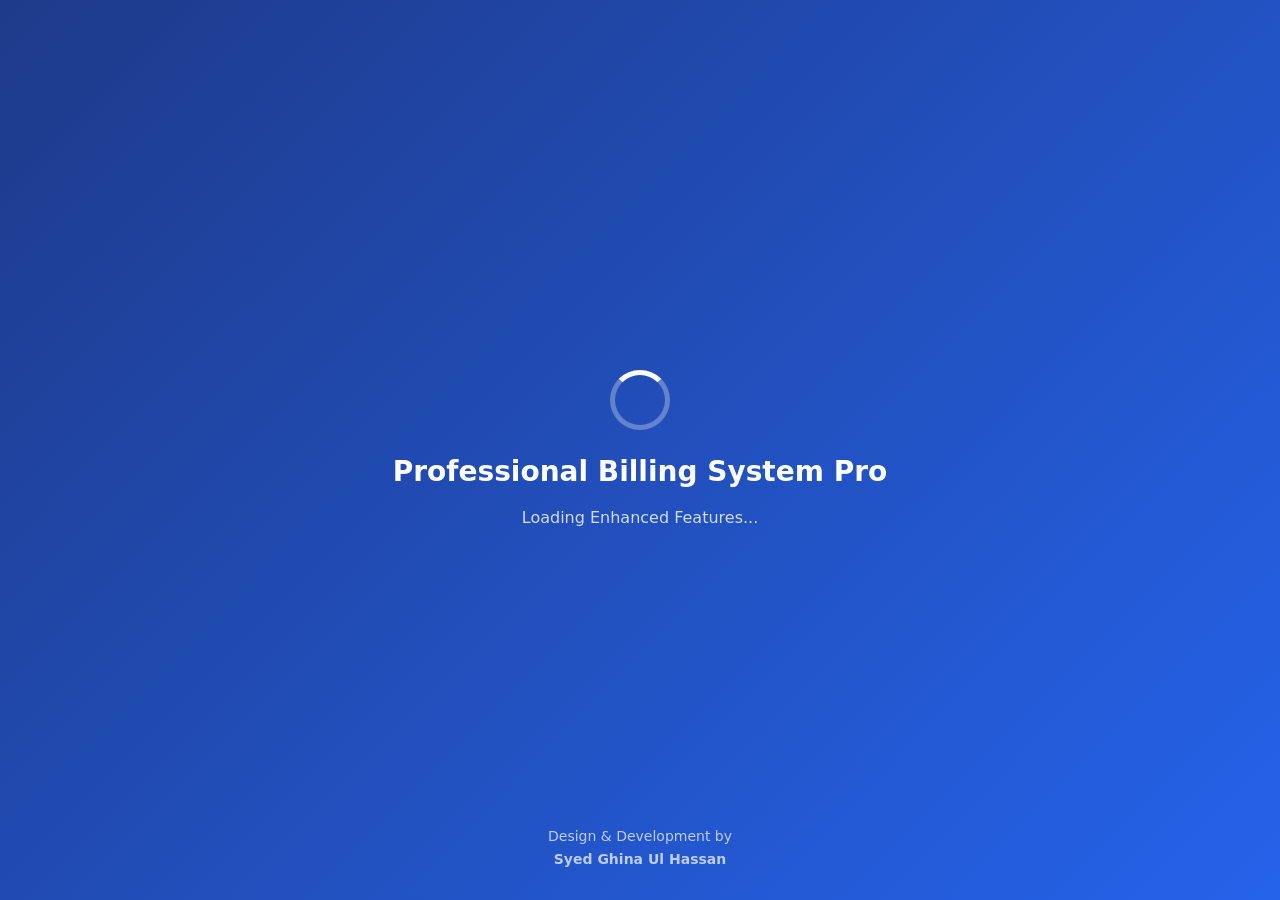
<file: index.html>
<!DOCTYPE html>
<html lang="en">
<head>
    <meta charset="UTF-8">
    <meta name="viewport" content="width=device-width, initial-scale=1.0">
    <title>Professional Billing System Pro</title>
    <!-- Bootstrap 5 -->
    <link href="https://cdn.jsdelivr.net/npm/bootstrap@5.3.0/dist/css/bootstrap.min.css" rel="stylesheet">
    <!-- Font Awesome -->
    <link rel="stylesheet" href="https://cdnjs.cloudflare.com/ajax/libs/font-awesome/6.4.0/css/all.min.css">
    <!-- Custom CSS -->
    <link rel="stylesheet" href="style.css">
    <style>
        /* Loading Screen */
        #loadingScreen {
            position: fixed;
            top: 0;
            left: 0;
            width: 100%;
            height: 100%;
            background: linear-gradient(135deg, #1e3a8a 0%, #2563eb 100%);
            display: flex;
            flex-direction: column;
            justify-content: center;
            align-items: center;
            z-index: 9999;
            transition: opacity 0.5s ease;
        }
        
        .loader {
            width: 60px;
            height: 60px;
            border: 5px solid rgba(255,255,255,0.3);
            border-radius: 50%;
            border-top-color: white;
            animation: spin 1s ease-in-out infinite;
            margin-bottom: 20px;
        }
        
        @keyframes spin {
            to { transform: rotate(360deg); }
        }
        
        .loading-text {
            color: white;
            font-size: 28px;
            font-weight: bold;
            margin-bottom: 10px;
        }
        
        .loading-subtext {
            color: rgba(255,255,255,0.8);
            font-size: 16px;
        }
        
        .developer-credit {
            position: absolute;
            bottom: 30px;
            color: rgba(255,255,255,0.7);
            font-size: 14px;
            text-align: center;
        }
        
        /* Responsive fixes */
        @media (max-width: 768px) {
            .loading-text { font-size: 22px; }
            .stat-card h2 { font-size: 1.5rem; }
            .btn-lg { padding: 0.75rem !important; }
        }
        
        @media (max-width: 576px) {
            .loading-text { font-size: 18px; }
            .stat-card h2 { font-size: 1.25rem; }
            .navbar-brand { font-size: 0.9rem; }
        }
    </style>
</head>
<body>
    <!-- Loading Screen -->
    <div id="loadingScreen">
        <div class="loader"></div>
        <div class="loading-text">Professional Billing System Pro</div>
        <div class="loading-subtext">Loading Enhanced Features...</div>
        <div class="developer-credit">
            Design & Development by<br>
            <strong>Syed Ghina Ul Hassan</strong>
        </div>
    </div>

    <!-- Main Content -->
    <div id="mainContent" style="display: none;">
        <!-- Navigation -->
        <nav class="navbar navbar-expand-lg navbar-dark bg-primary shadow sticky-top">
            <div class="container">
                <a class="navbar-brand" href="index.html">
                    <i class="fas fa-file-invoice-dollar"></i> <strong>Billing System Pro</strong>
                </a>
                <button class="navbar-toggler" type="button" data-bs-toggle="collapse" data-bs-target="#navbarNav" aria-label="Toggle navigation">
                    <span class="navbar-toggler-icon"></span>
                </button>
                <div class="collapse navbar-collapse" id="navbarNav">
                    <ul class="navbar-nav ms-auto">
                        <li class="nav-item">
                            <a class="nav-link active" href="index.html">
                                <i class="fas fa-home"></i> Dashboard
                            </a>
                        </li>
                        <li class="nav-item">
                            <a class="nav-link" href="pro-inventry.html">
                                <i class="fas fa-boxes"></i> Inventory
                            </a>
                        </li>
                        <li class="nav-item">
                            <a class="nav-link" href="pro-charts.html">
                                <i class="fas fa-chart-line"></i> Charts
                            </a>
                        </li>
                        <li class="nav-item">
                            <a class="nav-link" href="history.html">
                                <i class="fas fa-history"></i> History
                            </a>
                        </li>
                        <li class="nav-item">
                            <a class="nav-link" href="billing.html">
                                <i class="fas fa-file-invoice"></i> Billing
                            </a>
                        </li>
                        <li class="nav-item">
                            <a class="nav-link" href="report.html">
                                <i class="fas fa-file-alt"></i> Reports
                            </a>
                        </li>
                    </ul>
                </div>
            </div>
        </nav>

        <!-- Dashboard Stats -->
        <div class="container mt-4">
            <div class="row mb-4">
                <div class="col-md-3 col-sm-6 mb-3">
                    <div class="card stat-card bg-primary text-white h-100">
                        <div class="card-body">
                            <div class="d-flex justify-content-between align-items-center">
                                <div>
                                    <h6 class="card-title">Today's Revenue</h6>
                                    <h2 id="todayRevenue">Rs. 0</h2>
                                </div>
                                <i class="fas fa-rupee-sign fa-3x opacity-50"></i>
                            </div>
                            <p class="mb-0"><i class="fas fa-calendar-day"></i> <span id="todayDate"></span></p>
                        </div>
                    </div>
                </div>
                <div class="col-md-3 col-sm-6 mb-3">
                    <div class="card stat-card bg-success text-white h-100">
                        <div class="card-body">
                            <div class="d-flex justify-content-between align-items-center">
                                <div>
                                    <h6 class="card-title">Total Customers</h6>
                                    <h2 id="totalCustomers">0</h2>
                                </div>
                                <i class="fas fa-users fa-3x opacity-50"></i>
                            </div>
                            <p class="mb-0"><i class="fas fa-user-plus"></i> Unique customers</p>
                        </div>
                    </div>
                </div>
                <div class="col-md-3 col-sm-6 mb-3">
                    <div class="card stat-card bg-warning text-white h-100">
                        <div class="card-body">
                            <div class="d-flex justify-content-between align-items-center">
                                <div>
                                    <h6 class="card-title">Pending Balance</h6>
                                    <h2 id="pendingBalance">Rs. 0</h2>
                                </div>
                                <i class="fas fa-clock fa-3x opacity-50"></i>
                            </div>
                            <p class="mb-0"><i class="fas fa-exclamation-circle"></i> To be collected</p>
                        </div>
                    </div>
                </div>
                <div class="col-md-3 col-sm-6 mb-3">
                    <div class="card stat-card bg-info text-white h-100">
                        <div class="card-body">
                            <div class="d-flex justify-content-between align-items-center">
                                <div>
                                    <h6 class="card-title">Inventory Items</h6>
                                    <h2 id="inventoryItems">0</h2>
                                </div>
                                <i class="fas fa-box fa-3x opacity-50"></i>
                            </div>
                            <p class="mb-0"><i class="fas fa-cubes"></i> Active products</p>
                        </div>
                    </div>
                </div>
            </div>

            <!-- Quick Actions -->
            <div class="row mb-4">
                <div class="col-12">
                    <div class="card shadow">
                        <div class="card-header bg-secondary text-white">
                            <h4 class="mb-0"><i class="fas fa-bolt"></i> Quick Actions</h4>
                        </div>
                        <div class="card-body">
                            <div class="row">
                                <div class="col-md-3 col-sm-6 mb-3">
                                    <a href="billing.html" class="btn btn-primary btn-lg w-100 py-3 d-flex flex-column align-items-center justify-content-center">
                                        <i class="fas fa-plus-circle fa-2x mb-2"></i>
                                        <span>New Bill</span>
                                    </a>
                                </div>
                                <div class="col-md-3 col-sm-6 mb-3">
                                    <a href="pro-inventry.html" class="btn btn-success btn-lg w-100 py-3 d-flex flex-column align-items-center justify-content-center">
                                        <i class="fas fa-boxes fa-2x mb-2"></i>
                                        <span>Manage Inventory</span>
                                    </a>
                                </div>
                                <div class="col-md-3 col-sm-6 mb-3">
                                    <a href="pro-charts.html" class="btn btn-info btn-lg w-100 py-3 d-flex flex-column align-items-center justify-content-center">
                                        <i class="fas fa-chart-bar fa-2x mb-2"></i>
                                        <span>View Charts</span>
                                    </a>
                                </div>
                                <div class="col-md-3 col-sm-6 mb-3">
                                    <a href="history.html" class="btn btn-warning btn-lg w-100 py-3 d-flex flex-column align-items-center justify-content-center">
                                        <i class="fas fa-history fa-2x mb-2"></i>
                                        <span>Bill History</span>
                                    </a>
                                </div>
                            </div>
                        </div>
                    </div>
                </div>
            </div>

            <!-- Recent Activity Section (Added missing section) -->
            
        </div>

        <!-- Footer -->
        <footer class="mt-5 py-4 bg-dark text-white">
            <div class="container">
                <div class="row align-items-center">
                    <div class="col-md-6 mb-3 mb-md-0">
                        <h5><i class="fas fa-file-invoice-dollar"></i> Professional Billing System Pro</h5>
                        <p class="mb-0">Advanced billing with inventory management and analytics</p>
                    </div>
                    <div class="col-md-6 text-md-end">
                        <p class="mb-0">
                            <i class="fas fa-code"></i> Design & Development by<br>
                            <strong>Syed Ghina Ul Hassan</strong>
                        </p>
                        <p class="mb-0 mt-2">
                            <i class="fas fa-envelope"></i> Contact: syedghina@gmail.com
                        </p>
                    </div>
                </div>
                <hr class="my-3 bg-light">
                <div class="row">
                    <div class="col-12 text-center">
                        <p class="mb-0">&copy; 2026 Professional Billing System Pro. All rights reserved.</p>
                    </div>
                </div>
            </div>
        </footer>
    </div>

    <!-- Bootstrap JS -->
    <script src="https://cdn.jsdelivr.net/npm/bootstrap@5.3.0/dist/js/bootstrap.bundle.min.js"></script>
    <!-- Custom JS -->
    <script src="storage.js"></script>
    <script src="script.js"></script>
    
    <!-- Loading Script -->
    <script>
        // DOM fully loaded
        document.addEventListener('DOMContentLoaded', function() {
            setTimeout(function() {
                const loadingScreen = document.getElementById('loadingScreen');
                const mainContent = document.getElementById('mainContent');
                
                loadingScreen.style.opacity = '0';
                
                setTimeout(function() {
                    loadingScreen.style.display = 'none';
                    mainContent.style.display = 'block';
                    
                    // Set today's date
                    const today = new Date();
                    const formattedDate = today.toLocaleDateString('en-IN', {
                        weekday: 'long',
                        year: 'numeric',
                        month: 'long',
                        day: 'numeric'
                    });
                    document.getElementById('todayDate').textContent = formattedDate;
                    
                    // Load dashboard stats if function exists
                    if (typeof loadDashboardStats === 'function') {
                        loadDashboardStats();
                    }
                    
                    // Load recent activity if function exists
                    if (typeof loadRecentActivity === 'function') {
                        loadRecentActivity();
                    }
                    
                }, 500);
            }, 1500); // Reduced loading time for better UX
        });
    </script>
</body>
</html>
</file>
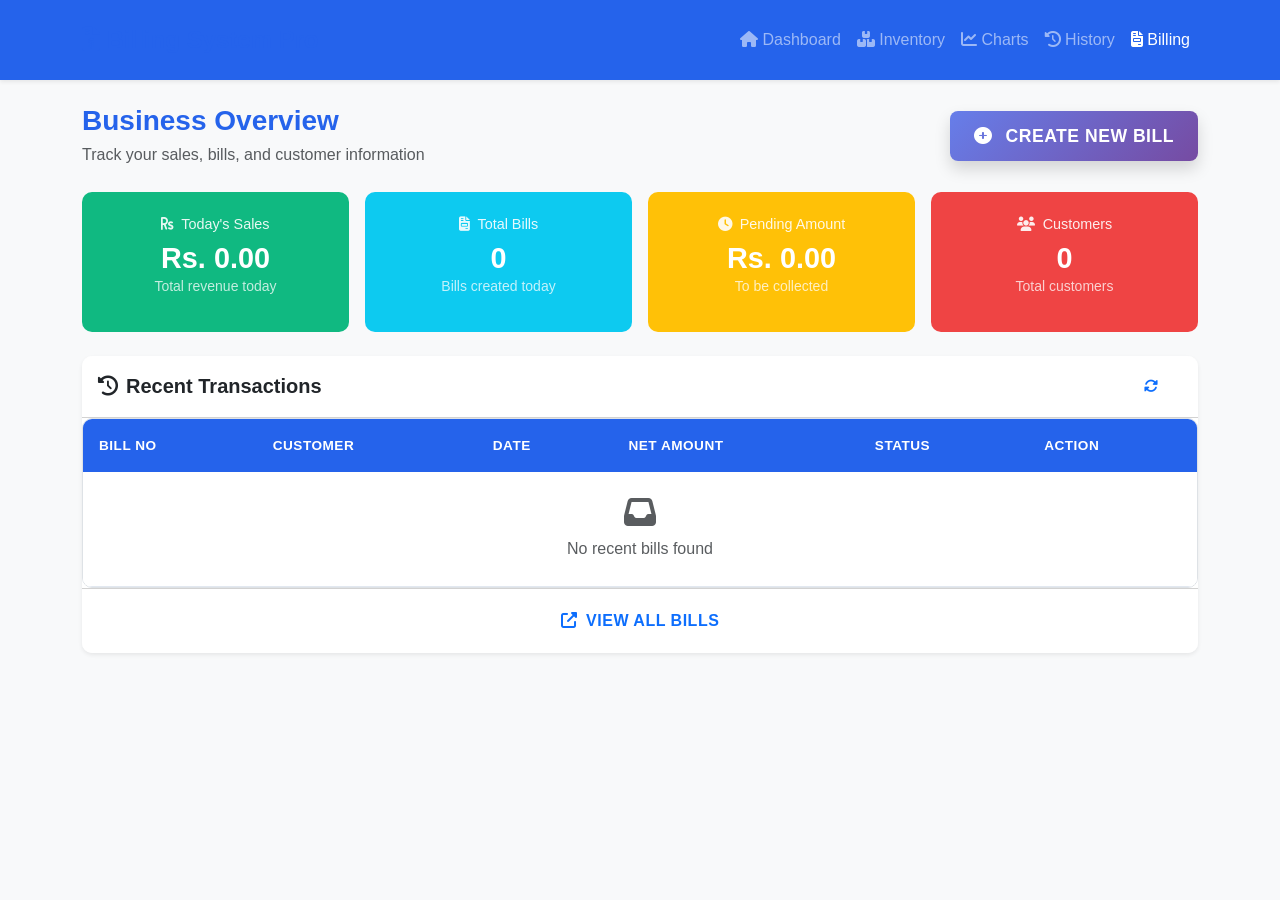
<file: billing.html>
<!DOCTYPE html>
<html lang="en">
<head>
    <meta charset="UTF-8">
    <meta name="viewport" content="width=device-width, initial-scale=1.0">
    <title>Billing - Professional Billing System Pro</title>
    <link href="https://cdn.jsdelivr.net/npm/bootstrap@5.3.0/dist/css/bootstrap.min.css" rel="stylesheet">
    <link rel="stylesheet" href="https://cdnjs.cloudflare.com/ajax/libs/font-awesome/6.4.0/css/all.min.css">
    <link rel="stylesheet" href="style.css">
    <style>
        body { 
            background-color: #f8f9fa; 
            font-family: 'Segoe UI', Tahoma, Geneva, Verdana, sans-serif; 
        }
        .bill-header { 
            background: linear-gradient(135deg, #667eea 0%, #764ba2 100%); 
            color: white; 
        }
        .card { 
            border: none; 
            border-radius: 10px; 
            box-shadow: 0 2px 15px rgba(0,0,0,0.1);
            transition: transform 0.2s; 
        }
        .card:hover { 
            transform: translateY(-5px); 
            box-shadow: 0 5px 20px rgba(0,0,0,0.15);
        }
        .table-responsive { 
            border-radius: 10px; 
            overflow: hidden; 
            border: 1px solid #dee2e6;
        }
        .form-control, .form-select {
            border-radius: 8px;
            border: 1px solid #ced4da;
            padding: 0.75rem 1rem;
            transition: all 0.3s;
        }
        .form-control:focus, .form-select:focus {
            border-color: #667eea;
            box-shadow: 0 0 0 0.25rem rgba(102, 126, 234, 0.25);
        }
        .btn-primary {
            background: linear-gradient(135deg, #667eea 0%, #764ba2 100%);
            border: none;
            padding: 0.75rem 1.5rem;
            border-radius: 8px;
            font-weight: 600;
        }
        .btn-primary:hover {
            transform: translateY(-2px);
            box-shadow: 0 5px 15px rgba(102, 126, 234, 0.4);
        }
        .stat-card {
            padding: 1.5rem;
            border-radius: 10px;
            color: white;
            text-align: center;
        }
        .stat-card h6 {
            font-size: 0.9rem;
            opacity: 0.9;
            margin-bottom: 0.5rem;
        }
        .stat-card h3 {
            font-size: 1.8rem;
            font-weight: bold;
            margin-bottom: 0;
        }
        
        /* Responsive fixes */
        @media (max-width: 768px) {
            .stat-card { margin-bottom: 1rem; }
            .stat-card h3 { font-size: 1.5rem; }
            .btn-lg { padding: 0.5rem 1rem; font-size: 0.9rem; }
            .table th, .table td { padding: 0.5rem; }
        }
        
        @media (max-width: 576px) {
            .card-body { padding: 1rem; }
            .form-control, .form-select { padding: 0.5rem 0.75rem; }
            .stat-card h3 { font-size: 1.3rem; }
        }
        
        /* Print specific styles */
        @media print {
            .no-print { display: none !important; }
            #dashboardContent, #billingForm { display: none !important; }
            #printSection { display: block !important; }
        }
    </style>
</head>
<body>
    <!-- Navigation -->
    <nav class="navbar navbar-expand-lg navbar-dark bg-primary shadow-sm sticky-top no-print">
        <div class="container">
            <a class="navbar-brand" href="index.html">
                <i class="fas fa-file-invoice-dollar"></i> <strong>Billing System Pro</strong>
            </a>
            <button class="navbar-toggler" type="button" data-bs-toggle="collapse" data-bs-target="#navbarNav" aria-label="Toggle navigation">
                <span class="navbar-toggler-icon"></span>
            </button>
            <div class="collapse navbar-collapse" id="navbarNav">
                <ul class="navbar-nav ms-auto">
                    <li class="nav-item">
                        <a class="nav-link" href="index.html">
                            <i class="fas fa-home"></i> Dashboard
                        </a>
                    </li>
                    <li class="nav-item">
                        <a class="nav-link" href="pro-inventry.html">
                            <i class="fas fa-boxes"></i> Inventory
                        </a>
                    </li>
                    <li class="nav-item">
                        <a class="nav-link" href="pro-charts.html">
                            <i class="fas fa-chart-line"></i> Charts
                        </a>
                    </li>
                    <li class="nav-item">
                        <a class="nav-link" href="history.html">
                            <i class="fas fa-history"></i> History
                        </a>
                    </li>
                    <li class="nav-item">
                        <a class="nav-link active" href="billing.html">
                            <i class="fas fa-file-invoice"></i> Billing
                        </a>
                    </li>
                </ul>
            </div>
        </div>
    </nav>

    <div class="container py-4">
        <!-- Dashboard Content -->
        <div id="dashboardContent">
            <div class="d-flex justify-content-between align-items-center mb-4">
                <div>
                    <h3 class="text-primary fw-bold mb-1">Business Overview</h3>
                    <p class="text-muted mb-0">Track your sales, bills, and customer information</p>
                </div>
                <button class="btn btn-primary btn-lg shadow" id="showBillFormBtn">
                    <i class="fas fa-plus-circle me-2"></i> Create New Bill
                </button>
            </div>
            
            <!-- Stats Cards -->
            <div class="row g-3 mb-4">
                <div class="col-xl-3 col-lg-3 col-md-6 col-sm-6">
                    <div class="stat-card bg-success">
                        <h6><i class="fas fa-rupee-sign me-1"></i> Today's Sales</h6>
                        <h3 id="todaySales">Rs. 0</h3>
                        <small class="opacity-75">Total revenue today</small>
                    </div>
                </div>
                <div class="col-xl-3 col-lg-3 col-md-6 col-sm-6">
                    <div class="stat-card bg-info">
                        <h6><i class="fas fa-file-invoice me-1"></i> Total Bills</h6>
                        <h3 id="todayBills">0</h3>
                        <small class="opacity-75">Bills created today</small>
                    </div>
                </div>
                <div class="col-xl-3 col-lg-3 col-md-6 col-sm-6">
                    <div class="stat-card bg-warning">
                        <h6><i class="fas fa-clock me-1"></i> Pending Amount</h6>
                        <h3 id="pendingAmount">Rs. 0</h3>
                        <small class="opacity-75">To be collected</small>
                    </div>
                </div>
                <div class="col-xl-3 col-lg-3 col-md-6 col-sm-6">
                    <div class="stat-card bg-danger">
                        <h6><i class="fas fa-users me-1"></i> Customers</h6>
                        <h3 id="totalCustomers">0</h3>
                        <small class="opacity-75">Total customers</small>
                    </div>
                </div>
            </div>

            <!-- Recent Transactions -->
            <div class="card shadow-sm">
                <div class="card-header bg-white d-flex justify-content-between align-items-center">
                    <h5 class="mb-0 fw-bold"><i class="fas fa-history me-2"></i>Recent Transactions</h5>
                    <button class="btn btn-sm btn-outline-primary" onclick="refreshDashboard()">
                        <i class="fas fa-sync-alt"></i>
                    </button>
                </div>
                <div class="card-body p-0">
                    <div class="table-responsive">
                        <table class="table table-hover mb-0">
                            <thead class="table-light">
                                <tr>
                                    <th>Bill No</th>
                                    <th>Customer</th>
                                    <th>Date</th>
                                    <th>Net Amount</th>
                                    <th>Status</th>
                                    <th>Action</th>
                                </tr>
                            </thead>
                            <tbody id="recentBillsTable">
                                <tr id="loadingRow">
                                    <td colspan="6" class="text-center py-4">
                                        <div class="spinner-border text-primary" role="status">
                                            <span class="visually-hidden">Loading...</span>
                                        </div>
                                        <p class="mt-2 mb-0">Loading recent bills...</p>
                                    </td>
                                </tr>
                            </tbody>
                        </table>
                    </div>
                </div>
                <div class="card-footer bg-white text-center">
                    <a href="history.html" class="btn btn-link text-decoration-none">
                        <i class="fas fa-external-link-alt me-1"></i> View All Bills
                    </a>
                </div>
            </div>
        </div>

        <!-- Billing Form (Initially Hidden) -->
        <div class="card shadow mt-4" id="billingForm" style="display: none;">
            <div class="card-header bill-header d-flex justify-content-between align-items-center">
                <div>
                    <h4 class="mb-0"><i class="fas fa-file-invoice me-2"></i>New Invoice</h4>
                    <small class="opacity-75">Fill all required fields and create bill</small>
                </div>
                <button class="btn btn-light btn-sm" id="closeBillFormBtn">
                    <i class="fas fa-times"></i>
                </button>
            </div>
            <div class="card-body">
                <form id="billForm">
                    <!-- Bill Header Section -->
                    <div class="row mb-4">
                        <div class="col-md-3 mb-3">
                            <label class="form-label"><strong>Bill No *</strong></label>
                            <input type="text" class="form-control" id="billNo" readonly>
                        </div>
                        <div class="col-md-3 mb-3">
                            <label class="form-label"><strong>Bill Date *</strong></label>
                            <input type="date" class="form-control" id="billDate" required>
                        </div>
                        <div class="col-md-3 mb-3">
                            <label class="form-label"><strong>Customer Name *</strong></label>
                            <input type="text" class="form-control" id="customerName" required list="customerList">
                            <datalist id="customerList"></datalist>
                        </div>
                        <div class="col-md-3 mb-3">
                            <label class="form-label"><strong>Phone Number</strong></label>
                            <input type="text" class="form-control" id="customerPhone" maxlength="15">
                        </div>
                    </div>
                    
                    <!-- Product Selection Section -->
                    <div class="row mb-4">
                        <div class="col-md-4 mb-3">
                            <label class="form-label"><strong>Product *</strong></label>
                            <select class="form-select" id="productSelect" required>
                                <option value="">Select Product</option>
                            </select>
                        </div>
                        <div class="col-md-2 mb-3">
                            <label class="form-label"><strong>Weight (kg) *</strong></label>
                            <input type="number" class="form-control" id="weight" step="0.01" min="0.01" required>
                        </div>
                        <div class="col-md-2 mb-3">
                            <label class="form-label"><strong>Rate (Rs.) *</strong></label>
                            <input type="number" class="form-control" id="rate" step="0.01" min="0.01" required>
                        </div>
                        <div class="col-md-2 mb-3">
                            <label class="form-label"><strong>Amount</strong></label>
                            <input type="number" class="form-control" id="amount" readonly>
                        </div>
                        <div class="col-md-2 mb-3 d-flex align-items-end">
                            <button type="button" class="btn btn-primary w-100" onclick="addProductToBill()">
                                <i class="fas fa-plus me-1"></i> Add
                            </button>
                        </div>
                    </div>
                    
                    <!-- Bill Items Table -->
                    <div class="table-responsive mb-4">
                        <table class="table table-bordered">
                            <thead class="table-dark">
                                <tr>
                                    <th>Product</th>
                                    <th>Weight (kg)</th>
                                    <th>Rate (Rs.)</th>
                                    <th>Amount (Rs.)</th>
                                    <th>Action</th>
                                </tr>
                            </thead>
                            <tbody id="billItemsTable">
                                <tr id="noItemsRow">
                                    <td colspan="5" class="text-center text-muted py-4">
                                        <i class="fas fa-box-open fa-2x mb-2"></i><br>
                                        No items added to bill
                                    </td>
                                </tr>
                            </tbody>
                            <tfoot class="table-secondary">
                                <tr>
                                    <td colspan="3" class="text-end"><strong>Sub Total:</strong></td>
                                    <td><strong id="subTotal">Rs. 0.00</strong></td>
                                    <td></td>
                                </tr>
                                <tr>
                                    <td colspan="3" class="text-end"><strong>Discount:</strong></td>
                                    <td>
                                        <div class="input-group">
                                            <input type="number" class="form-control form-control-sm" id="discount" 
                                                   value="0" step="0.01" min="0" onchange="calculateTotal()">
                                            <span class="input-group-text">Rs.</span>
                                        </div>
                                    </td>
                                    <td></td>
                                </tr>
                                <tr class="table-active">
                                    <td colspan="3" class="text-end"><strong>Net Amount:</strong></td>
                                    <td><strong id="netAmount">Rs. 0.00</strong></td>
                                    <td></td>
                                </tr>
                            </tfoot>
                        </table>
                    </div>
                    
                    <!-- Payment Section -->
                    <div class="row mb-4">
                        <div class="col-md-4 mb-3">
                            <label class="form-label"><strong>Payment Method *</strong></label>
                            <select class="form-select" id="paymentMethod" required>
                                <option value="Cash" selected>Cash</option>
                                <option value="Cheque">Cheque</option>
                                <option value="Online">Online Transfer</option>
                                <option value="Card">Credit/Debit Card</option>
                            </select>
                        </div>
                        <div class="col-md-4 mb-3">
                            <label class="form-label"><strong>Received Amount *</strong></label>
                            <div class="input-group">
                                <input type="number" class="form-control" id="receivedAmount" 
                                       step="0.01" min="0" required onchange="calculateBalance()">
                                <span class="input-group-text">Rs.</span>
                            </div>
                        </div>
                        <div class="col-md-4 mb-3">
                            <label class="form-label"><strong>Balance</strong></label>
                            <div class="input-group">
                                <input type="number" class="form-control" id="balance" readonly>
                                <span class="input-group-text">Rs.</span>
                            </div>
                        </div>
                    </div>
                    
                    <!-- Remarks Section -->
                    <div class="mb-4">
                        <label class="form-label"><strong>Remarks</strong></label>
                        <textarea class="form-control" id="remarks" rows="2" 
                                  placeholder="Additional notes or comments..."></textarea>
                    </div>
                    
                    <!-- Action Buttons -->
                    <div class="d-flex justify-content-between">
                        <button type="button" class="btn btn-secondary" onclick="resetBillForm()">
                            <i class="fas fa-redo me-1"></i> Reset
                        </button>
                        <div>
                            <button type="button" class="btn btn-success me-2" onclick="saveBill()">
                                <i class="fas fa-save me-1"></i> Save Bill
                            </button>
                            <button type="button" class="btn btn-primary" onclick="saveAndPrintBill()">
                                <i class="fas fa-print me-1"></i> Save & Print
                            </button>
                        </div>
                    </div>
                </form>
            </div>
        </div>
    </div>

    <!-- Hidden Print Section -->
    <div id="printSection" style="display: none;">
        <div style="width: 210mm; padding: 20px; font-family: 'Arial', sans-serif; color: #000; background: white;">
            <!-- Company Header -->
            <div style="display: flex; justify-content: space-between; align-items: center; border-bottom: 2px solid #000; padding-bottom: 10px; margin-bottom: 20px;">
                <div>
                    <h1 style="margin: 0; font-size: 28px; letter-spacing: 2px; color: #2c3e50;">YOUSUF & SONS</h1>
                    <p style="margin: 0; font-weight: bold; font-size: 14px; color: #34495e;">INDUSTRIES</p>
                    <p style="margin: 5px 0 0 0; font-style: italic; font-size: 12px; color: #7f8c8d;">
                        Manufacturer of Quality Rivets Steel, Copper, Aluminium, Brass & other Metal Rivets
                    </p>
                </div>
                <div style="text-align: right;">
                    <h2 style="margin: 0; color: #2c3e50; font-size: 24px;">INVOICE</h2>
                    <p style="margin: 5px 0 0 0; font-size: 14px;">Original Copy</p>
                </div>
            </div>

            <!-- Bill Details -->
            <div style="display: flex; justify-content: space-between; margin-bottom: 20px;">
                <div style="width: 50%;">
                    <p style="margin: 5px 0;"><strong>BILL TO:</strong></p>
                    <h3 style="margin: 5px 0 10px 0; color: #2c3e50;" id="p-customer"></h3>
                    <p style="margin: 5px 0;"><strong>NTN NUMBER:</strong> 4220138256965</p>
                </div>
                <div style="text-align: right;">
                    <table style="border-collapse: collapse;">
                        <tr>
                            <td style="padding: 5px 10px; text-align: right;"><strong>DATE:</strong></td>
                            <td style="padding: 5px 10px;" id="p-date"></td>
                        </tr>
                        <tr>
                            <td style="padding: 5px 10px; text-align: right;"><strong>INVOICE #:</strong></td>
                            <td style="padding: 5px 10px;" id="p-billNo"></td>
                        </tr>
                        <tr>
                            <td style="padding: 5px 10px; text-align: right;"><strong>PO NO:</strong></td>
                            <td style="padding: 5px 10px;">----------</td>
                        </tr>
                    </table>
                </div>
            </div>

            <!-- Bill Items Table -->
            <table style="width: 100%; margin-top: 20px; border-collapse: collapse; border: 1px solid #000;">
                <thead>
                    <tr style="background-color: #f2f2f2; border-bottom: 2px solid #000;">
                        <th style="border: 1px solid #000; padding: 12px; text-align: left;">Qty (kg)</th>
                        <th style="border: 1px solid #000; padding: 12px; text-align: left; width: 50%;">Description</th>
                        <th style="border: 1px solid #000; padding: 12px; text-align: left;">Unit Price (Rs.)</th>
                        <th style="border: 1px solid #000; padding: 12px; text-align: left;">Line Total (Rs.)</th>
                    </tr>
                </thead>
                <tbody id="p-items-body">
                    <!-- Bill items will be populated here -->
                </tbody>
                <tfoot>
                    <tr>
                        <td colspan="3" style="text-align: right; padding: 12px; font-weight: bold; font-size: 16px;">TOTAL AMOUNT</td>
                        <td style="border: 1px solid #000; padding: 12px; font-weight: bold; text-align: left; font-size: 16px;">
                            Rs. <span id="p-total-final"></span>
                        </td>
                    </tr>
                </tfoot>
            </table>

            <!-- Footer -->
            <div style="margin-top: 50px; display: flex; justify-content: space-between; align-items: flex-end;">
                <div style="margin-top: 40px;">
                    <p style="margin: 20px 0 5px 0;">________________________</p>
                    <p style="margin: 0;">Authorized Signature</p>
                </div>
                <div style="text-align: right; font-size: 12px; color: #555;">
                    <p style="margin: 0; font-weight: bold;">YOUSUF & SONS INDUSTRIES</p>
                    <p style="margin: 0;">GALI NO.2 | HEERA NAND KHEM SINGH ROAD</p>
                    <p style="margin: 0;">GARDEN, KARACHI.</p>
                    <p style="margin: 10px 0 0 0;">Email: info@yousufsons.com | Phone: +92 300 1234567</p>
                </div>
            </div>
            
            <!-- Terms and Conditions -->
            <div style="margin-top: 40px; padding-top: 20px; border-top: 1px solid #ddd; font-size: 11px; color: #666;">
                <p style="margin: 0;"><strong>Terms & Conditions:</strong></p>
                <p style="margin: 5px 0;">1. Payment due within 30 days of invoice date.</p>
                <p style="margin: 5px 0;">2. Goods sold are not returnable unless defective.</p>
                <p style="margin: 5px 0;">3. Interest @ 18% p.a. will be charged on overdue accounts.</p>
                <p style="margin: 5px 0;">4. All disputes subject to Karachi jurisdiction only.</p>
            </div>
        </div>
    </div>

    <!-- Bootstrap JS -->
    <script src="https://cdn.jsdelivr.net/npm/bootstrap@5.3.0/dist/js/bootstrap.bundle.min.js">
        
    </script>
    <!-- Script JS -->
  <script>
    // Initialize when page loads
    document.addEventListener('DOMContentLoaded', function() {
        console.log('Billing Page Initializing...');
        
        // Load dashboard data
        loadDashboardStats();
        loadRecentBills();
        
        // Initialize bill form
        initializeBillForm();
        
        // Setup event listeners
        setupBillingEventListeners();
        
        // Check if editing a bill
        const urlParams = new URLSearchParams(window.location.search);
        const editBillId = urlParams.get('edit');
        if (editBillId) {
            loadBillForEditing(editBillId);
        }
        
        console.log('Billing Page Initialized');
    });
    
    function setupBillingEventListeners() {
        // Show/Hide bill form
        document.getElementById('showBillFormBtn').addEventListener('click', showBillForm);
        document.getElementById('closeBillFormBtn').addEventListener('click', hideBillForm);
        
        // Auto-calculate amount
        const weightInput = document.getElementById('weight');
        const rateInput = document.getElementById('rate');
        
        if (weightInput && rateInput) {
            weightInput.addEventListener('input', calculateAmount);
            rateInput.addEventListener('input', calculateAmount);
        }
        
        // Load products on page load
        loadProductsForBilling();
        
        // Load customer list
        loadCustomerList();
    }
    
    function showBillForm() {
        document.getElementById('dashboardContent').style.display = 'none';
        document.getElementById('billingForm').style.display = 'block';
        
        // Generate bill number
        generateBillNumber();
        
        // Set today's date
        const today = new Date().toISOString().split('T')[0];
        document.getElementById('billDate').value = today;
        
        // Focus on customer name
        setTimeout(() => {
            document.getElementById('customerName').focus();
        }, 100);
    }
    
    function hideBillForm() {
        document.getElementById('billingForm').style.display = 'none';
        document.getElementById('dashboardContent').style.display = 'block';
    }
    
    function generateBillNumber() {
        try {
            const bills = JSON.parse(localStorage.getItem('bills') || '[]');
            let lastBillNo = 1000;
            
            if (bills.length === 0) {
                document.getElementById('billNo').value = 'BIL1001';
                return;
            }
            
            // Find highest bill number
            bills.forEach(bill => {
                if (bill.billNo && bill.billNo.startsWith('BIL')) {
                    const num = parseInt(bill.billNo.replace('BIL', ''));
                    if (num > lastBillNo) {
                        lastBillNo = num;
                    }
                }
            });
            
            const newBillNo = String(lastBillNo + 1).padStart(4, '0');
            document.getElementById('billNo').value = `BIL${newBillNo}`;
        } catch (error) {
            console.error('Error generating bill number:', error);
            document.getElementById('billNo').value = 'BIL1001';
        }
    }
    
    function calculateAmount() {
        const weight = parseFloat(document.getElementById('weight').value) || 0;
        const rate = parseFloat(document.getElementById('rate').value) || 0;
        const amount = weight * rate;
        document.getElementById('amount').value = amount.toFixed(2);
    }
    
    function loadProductsForBilling() {
        try {
            const inventory = JSON.parse(localStorage.getItem('inventory') || '[]');
            const select = document.getElementById('productSelect');
            
            if (!select) return;
            
            // Clear existing options except first
            while (select.options.length > 1) {
                select.remove(1);
            }
            
            // Add inventory items
            inventory.forEach(item => {
                if (item.stock > 0) {
                    const option = document.createElement('option');
                    option.value = item.id;
                    option.textContent = `${item.name} - Rs. ${parseFloat(item.sellingPrice || 0).toFixed(2)} (Stock: ${item.stock})`;
                    select.appendChild(option);
                }
            });
            
            // Auto-fill rate when product is selected
            select.addEventListener('change', function() {
                const selectedId = this.value;
                if (selectedId) {
                    const product = inventory.find(p => p.id === selectedId);
                    if (product) {
                        document.getElementById('rate').value = parseFloat(product.sellingPrice || 0).toFixed(2);
                        calculateAmount();
                    }
                }
            });
            
        } catch (error) {
            console.error('Error loading products:', error);
            showAlert('Error loading products from inventory', 'danger');
        }
    }
    
    function loadCustomerList() {
        try {
            const bills = JSON.parse(localStorage.getItem('bills') || '[]');
            const customers = [...new Set(bills.map(bill => bill.customerName).filter(name => name))];
            const datalist = document.getElementById('customerList');
            
            if (!datalist) return;
            
            datalist.innerHTML = '';
            customers.forEach(customer => {
                const option = document.createElement('option');
                option.value = customer;
                datalist.appendChild(option);
            });
            
        } catch (error) {
            console.error('Error loading customer list:', error);
        }
    }
    
    function addProductToBill() {
        const productSelect = document.getElementById('productSelect');
        const weight = parseFloat(document.getElementById('weight').value);
        const rate = parseFloat(document.getElementById('rate').value);
        
        if (!productSelect.value || !weight || !rate || weight <= 0 || rate <= 0) {
            showAlert('Please select a product and enter valid weight and rate', 'warning');
            return;
        }
        
        const productId = productSelect.value;
        const productText = productSelect.options[productSelect.selectedIndex].text;
        const productName = productText.split(' - ')[0];
        const amount = weight * rate;
        
        // Remove "no items" row if present
        const noItemsRow = document.getElementById('noItemsRow');
        if (noItemsRow) {
            noItemsRow.remove();
        }
        
        // Check if product already exists in table
        const existingRow = Array.from(document.querySelectorAll('#billItemsTable tr')).find(row => {
            const firstCell = row.querySelector('td');
            return firstCell && firstCell.textContent === productName;
        });
        
        if (existingRow) {
            // Update existing row
            const existingWeight = parseFloat(existingRow.dataset.weight);
            const existingRate = parseFloat(existingRow.dataset.rate);
            const existingAmount = parseFloat(existingRow.dataset.amount);
            
            const newWeight = existingWeight + weight;
            const newAmount = existingAmount + amount;
            
            existingRow.cells[1].textContent = newWeight.toFixed(2) + ' kg';
            existingRow.cells[3].textContent = 'Rs. ' + newAmount.toFixed(2);
            existingRow.dataset.weight = newWeight;
            existingRow.dataset.amount = newAmount;
        } else {
            // Add new row
            const tableBody = document.getElementById('billItemsTable');
            const row = document.createElement('tr');
            row.innerHTML = `
                <td>${productName}</td>
                <td>${weight.toFixed(2)} kg</td>
                <td>Rs. ${rate.toFixed(2)}</td>
                <td>Rs. ${amount.toFixed(2)}</td>
                <td>
                    <button type="button" class="btn btn-sm btn-danger" onclick="removeBillItem(this)">
                        <i class="fas fa-trash"></i>
                    </button>
                </td>
            `;
            row.dataset.productId = productId;
            row.dataset.weight = weight;
            row.dataset.rate = rate;
            row.dataset.amount = amount;
            
            tableBody.appendChild(row);
        }
        
        // Clear form fields
        productSelect.selectedIndex = 0;
        document.getElementById('weight').value = '';
        document.getElementById('rate').value = '';
        document.getElementById('amount').value = '';
        
        // Recalculate total
        calculateTotal();
    }
    
    function removeBillItem(button) {
        const row = button.closest('tr');
        row.remove();
        
        // Add "no items" row if table is empty
        const tableBody = document.getElementById('billItemsTable');
        if (tableBody.children.length === 0) {
            tableBody.innerHTML = `
                <tr id="noItemsRow">
                    <td colspan="5" class="text-center text-muted py-4">
                        <i class="fas fa-box-open fa-2x mb-2"></i><br>
                        No items added to bill
                    </td>
                </tr>
            `;
        }
        
        // Recalculate total
        calculateTotal();
    }
    
    function calculateTotal() {
        const rows = document.querySelectorAll('#billItemsTable tr:not(#noItemsRow)');
        let subTotal = 0;
        
        rows.forEach(row => {
            const amount = parseFloat(row.dataset.amount) || 0;
            subTotal += amount;
        });
        
        const discount = parseFloat(document.getElementById('discount').value) || 0;
        const netAmount = Math.max(0, subTotal - discount);
        
        document.getElementById('subTotal').textContent = `Rs. ${subTotal.toFixed(2)}`;
        document.getElementById('netAmount').textContent = `Rs. ${netAmount.toFixed(2)}`;
        
        // Update received amount if it's more than net amount
        const receivedAmount = parseFloat(document.getElementById('receivedAmount').value) || 0;
        if (receivedAmount > netAmount) {
            document.getElementById('receivedAmount').value = netAmount.toFixed(2);
        }
        
        calculateBalance();
    }
    
    function calculateBalance() {
        const netAmount = parseFloat(document.getElementById('netAmount').textContent.replace('Rs. ', '')) || 0;
        const receivedAmount = parseFloat(document.getElementById('receivedAmount').value) || 0;
        let balance = netAmount - receivedAmount;
        
        // Ensure balance is not negative
        if (balance < 0) {
            balance = 0;
            document.getElementById('receivedAmount').value = netAmount.toFixed(2);
        }
        
        document.getElementById('balance').value = balance.toFixed(2);
    }
    
    function resetBillForm() {
        if (confirm('Are you sure you want to reset the form? All entered data will be lost.')) {
            document.getElementById('billForm').reset();
            document.getElementById('billItemsTable').innerHTML = `
                <tr id="noItemsRow">
                    <td colspan="5" class="text-center text-muted py-4">
                        <i class="fas fa-box-open fa-2x mb-2"></i><br>
                        No items added to bill
                    </td>
                </tr>
            `;
            document.getElementById('subTotal').textContent = 'Rs. 0.00';
            document.getElementById('netAmount').textContent = 'Rs. 0.00';
            document.getElementById('balance').value = '0';
            document.getElementById('discount').value = '0';
            document.getElementById('receivedAmount').value = '0';
            
            // Generate new bill number
            generateBillNumber();
            
            // Set today's date
            const today = new Date().toISOString().split('T')[0];
            document.getElementById('billDate').value = today;
            
            showAlert('Form reset successfully', 'info');
        }
    }
    
    function loadDashboardStats() {
        try {
            const bills = JSON.parse(localStorage.getItem('bills') || '[]');
            const today = new Date().toISOString().split('T')[0];
            
            // Today's sales
            const todaySales = bills
                .filter(bill => bill.date === today)
                .reduce((sum, bill) => sum + (parseFloat(bill.netAmount) || 0), 0);
            
            // Today's bills count
            const todayBills = bills.filter(bill => bill.date === today).length;
            
            // Pending amount
            const pendingAmount = bills.reduce((sum, bill) => sum + (parseFloat(bill.balance) || 0), 0);
            
            // Total customers
            const customers = [...new Set(bills.map(bill => bill.customerName).filter(name => name))];
            
            // Update DOM
            document.getElementById('todaySales').textContent = `Rs. ${todaySales.toFixed(2)}`;
            document.getElementById('todayBills').textContent = todayBills;
            document.getElementById('pendingAmount').textContent = `Rs. ${pendingAmount.toFixed(2)}`;
            document.getElementById('totalCustomers').textContent = customers.length;
            
        } catch (error) {
            console.error('Error loading dashboard stats:', error);
        }
    }
    
    function loadRecentBills() {
        try {
            const bills = JSON.parse(localStorage.getItem('bills') || '[]');
            const recentBills = bills.slice(-5).reverse(); // Last 5 bills
            const tableBody = document.getElementById('recentBillsTable');
            
            if (!tableBody) return;
            
            tableBody.innerHTML = '';
            
            if (recentBills.length === 0) {
                tableBody.innerHTML = `
                    <tr>
                        <td colspan="6" class="text-center py-4 text-muted">
                            <i class="fas fa-inbox fa-2x mb-2"></i><br>
                            No recent bills found
                        </td>
                    </tr>
                `;
                return;
            }
            
            recentBills.forEach(bill => {
                const row = document.createElement('tr');
                const status = parseFloat(bill.balance) > 0 ? 'Pending' : 'Paid';
                const statusClass = parseFloat(bill.balance) > 0 ? 'warning' : 'success';
                
                row.innerHTML = `
                    <td><strong>${bill.billNo || 'N/A'}</strong></td>
                    <td>${bill.customerName || 'Unknown'}</td>
                    <td>${bill.date || 'N/A'}</td>
                    <td>Rs. ${parseFloat(bill.netAmount || 0).toFixed(2)}</td>
                    <td>
                        <span class="badge bg-${statusClass}">
                            ${status}
                        </span>
                    </td>
                    <td>
                        <div class="btn-group btn-group-sm" role="group">
                            <button class="btn btn-outline-primary" onclick="viewBill('${bill.id}')">
                                <i class="fas fa-eye"></i>
                            </button>
                            <button class="btn btn-outline-danger" onclick="deleteBill('${bill.id}')">
                                <i class="fas fa-trash"></i>
                            </button>
                        </div>
                    </td>
                `;
                tableBody.appendChild(row);
            });
            
        } catch (error) {
            console.error('Error loading recent bills:', error);
            tableBody.innerHTML = `
                <tr>
                    <td colspan="6" class="text-center py-4 text-danger">
                        <i class="fas fa-exclamation-triangle me-2"></i>
                        Error loading bills
                    </td>
                </tr>
            `;
        }
    }
    
    function refreshDashboard() {
        loadDashboardStats();
        loadRecentBills();
        showAlert('Dashboard refreshed!', 'success');
    }
    
    function viewBill(billId) {
        window.location.href = `history.html?view=${billId}`;
    }
    
    function deleteBill(billId) {
        if (confirm('Are you sure you want to delete this bill? This action cannot be undone.')) {
            try {
                const bills = JSON.parse(localStorage.getItem('bills') || '[]');
                const updatedBills = bills.filter(bill => bill.id !== billId);
                
                localStorage.setItem('bills', JSON.stringify(updatedBills));
                
                // Refresh the dashboard
                loadDashboardStats();
                loadRecentBills();
                
                showAlert('Bill deleted successfully!', 'success');
            } catch (error) {
                console.error('Error deleting bill:', error);
                showAlert('Error deleting bill: ' + error.message, 'danger');
            }
        }
    }
    
    function showAlert(message, type) {
        // Remove existing alerts
        const existingAlerts = document.querySelectorAll('.alert');
        existingAlerts.forEach(alert => alert.remove());
        
        const alertDiv = document.createElement('div');
        alertDiv.className = `alert alert-${type} alert-dismissible fade show mt-3`;
        alertDiv.innerHTML = `
            <i class="fas fa-${type === 'success' ? 'check-circle' : 'info-circle'} me-2"></i>
            ${message}
            <button type="button" class="btn-close" data-bs-dismiss="alert"></button>
        `;
        
        const container = document.querySelector('.container');
        container.parentNode.insertBefore(alertDiv, container);
        
        setTimeout(() => {
            if (alertDiv.parentNode) {
                alertDiv.remove();
            }
        }, 5000);
    }
    
    function saveBill() {
        // Validate form
        const customerName = document.getElementById('customerName').value.trim();
        const billDate = document.getElementById('billDate').value;
        const billItems = document.querySelectorAll('#billItemsTable tr:not(#noItemsRow)');
        
        if (!customerName) {
            showAlert('Please enter customer name', 'warning');
            document.getElementById('customerName').focus();
            return;
        }
        
        if (!billDate) {
            showAlert('Please select bill date', 'warning');
            document.getElementById('billDate').focus();
            return;
        }
        
        if (billItems.length === 0) {
            showAlert('Please add at least one product to the bill', 'warning');
            return;
        }
        
        try {
            // Collect bill items
            const items = [];
            billItems.forEach(row => {
                items.push({
                    productId: row.dataset.productId,
                    productName: row.cells[0].textContent,
                    weight: parseFloat(row.dataset.weight),
                    rate: parseFloat(row.dataset.rate),
                    amount: parseFloat(row.dataset.amount)
                });
            });
            
            // Calculate totals
            const subTotal = parseFloat(document.getElementById('subTotal').textContent.replace('Rs. ', ''));
            const discount = parseFloat(document.getElementById('discount').value) || 0;
            const netAmount = parseFloat(document.getElementById('netAmount').textContent.replace('Rs. ', ''));
            const receivedAmount = parseFloat(document.getElementById('receivedAmount').value) || 0;
            const balance = parseFloat(document.getElementById('balance').value) || 0;
            
            // Create bill object
            const bill = {
                id: 'bill_' + Date.now(),
                billNo: document.getElementById('billNo').value,
                date: billDate,
                customerName: customerName,
                customerPhone: document.getElementById('customerPhone').value,
                items: items,
                subTotal: subTotal,
                discount: discount,
                netAmount: netAmount,
                paymentMethod: document.getElementById('paymentMethod').value,
                receivedAmount: receivedAmount,
                balance: balance,
                remarks: document.getElementById('remarks').value,
                timestamp: new Date().toISOString()
            };
            
            // Save to localStorage
            const bills = JSON.parse(localStorage.getItem('bills') || '[]');
            bills.push(bill);
            localStorage.setItem('bills', JSON.stringify(bills));
            
            // Update inventory stock
            updateInventoryStock(items);
            
            // Reset form and show dashboard
            resetBillForm();
            hideBillForm();
            loadDashboardStats();
            loadRecentBills();
            
            showAlert('Bill saved successfully! Bill No: ' + bill.billNo, 'success');
            
        } catch (error) {
            console.error('Error saving bill:', error);
            showAlert('Error saving bill: ' + error.message, 'danger');
        }
    }
    
    function updateInventoryStock(items) {
        try {
            const inventory = JSON.parse(localStorage.getItem('inventory') || '[]');
            
            items.forEach(item => {
                const productIndex = inventory.findIndex(p => p.id === item.productId);
                if (productIndex !== -1) {
                    inventory[productIndex].stock -= item.weight;
                    if (inventory[productIndex].stock < 0) {
                        inventory[productIndex].stock = 0;
                    }
                }
            });
            
            localStorage.setItem('inventory', JSON.stringify(inventory));
        } catch (error) {
            console.error('Error updating inventory:', error);
        }
    }
    
    function saveAndPrintBill() {
        saveBill(); // Save bill first
        
        // Prepare print data
        const billNo = document.getElementById('billNo').value;
        const customerName = document.getElementById('customerName').value;
        const billDate = document.getElementById('billDate').value;
        const billItems = document.querySelectorAll('#billItemsTable tr:not(#noItemsRow)');
        const netAmount = document.getElementById('netAmount').textContent.replace('Rs. ', '');
        
        // Update print section
        document.getElementById('p-customer').textContent = customerName;
        document.getElementById('p-date').textContent = billDate;
        document.getElementById('p-billNo').textContent = billNo;
        
        const itemsBody = document.getElementById('p-items-body');
        itemsBody.innerHTML = '';
        
        let total = 0;
        billItems.forEach(row => {
            const productName = row.cells[0].textContent;
            const weight = row.cells[1].textContent.replace(' kg', '');
            const rate = row.cells[2].textContent.replace('Rs. ', '');
            const amount = row.cells[3].textContent.replace('Rs. ', '');
            
            const rowElement = document.createElement('tr');
            rowElement.innerHTML = `
                <td style="border: 1px solid #000; padding: 10px;">${weight}</td>
                <td style="border: 1px solid #000; padding: 10px;">${productName}</td>
                <td style="border: 1px solid #000; padding: 10px;">${rate}</td>
                <td style="border: 1px solid #000; padding: 10px;">${amount}</td>
            `;
            itemsBody.appendChild(rowElement);
            
            total += parseFloat(amount);
        });
        
        document.getElementById('p-total-final').textContent = total.toFixed(2);
        
        // Show print section and print
        setTimeout(() => {
            window.print();
        }, 500);
    }
    
    function initializeBillForm() {
        // Set default values
        generateBillNumber();
        
        const today = new Date().toISOString().split('T')[0];
        document.getElementById('billDate').value = today;
        document.getElementById('discount').value = '0';
        document.getElementById('receivedAmount').value = '0';
        document.getElementById('balance').value = '0';
    }
    
    function loadBillForEditing(billId) {
        try {
            const bills = JSON.parse(localStorage.getItem('bills') || '[]');
            const bill = bills.find(b => b.id === billId);
            
            if (bill) {
                // Show bill form
                showBillForm();
                
                // Fill form fields
                document.getElementById('billNo').value = bill.billNo;
                document.getElementById('billDate').value = bill.date;
                document.getElementById('customerName').value = bill.customerName;
                document.getElementById('customerPhone').value = bill.customerPhone || '';
                document.getElementById('paymentMethod').value = bill.paymentMethod || 'Cash';
                document.getElementById('discount').value = bill.discount || 0;
                document.getElementById('receivedAmount').value = bill.receivedAmount || 0;
                document.getElementById('remarks').value = bill.remarks || '';
                
                // Clear existing items
                document.getElementById('billItemsTable').innerHTML = '';
                
                // Add bill items
                bill.items.forEach(item => {
                    const tableBody = document.getElementById('billItemsTable');
                    const row = document.createElement('tr');
                    row.innerHTML = `
                        <td>${item.productName}</td>
                        <td>${item.weight.toFixed(2)} kg</td>
                        <td>Rs. ${item.rate.toFixed(2)}</td>
                        <td>Rs. ${item.amount.toFixed(2)}</td>
                        <td>
                            <button type="button" class="btn btn-sm btn-danger" onclick="removeBillItem(this)">
                                <i class="fas fa-trash"></i>
                            </button>
                        </td>
                    `;
                    row.dataset.productId = item.productId;
                    row.dataset.weight = item.weight;
                    row.dataset.rate = item.rate;
                    row.dataset.amount = item.amount;
                    tableBody.appendChild(row);
                });
                
                // Calculate totals
                calculateTotal();
                
                showAlert('Editing Bill: ' + bill.billNo, 'info');
            } else {
                showAlert('Bill not found', 'warning');
            }
        } catch (error) {
            console.error('Error loading bill for editing:', error);
            showAlert('Error loading bill: ' + error.message, 'danger');
        }
    }
</script>
</body>
</html>
</file>
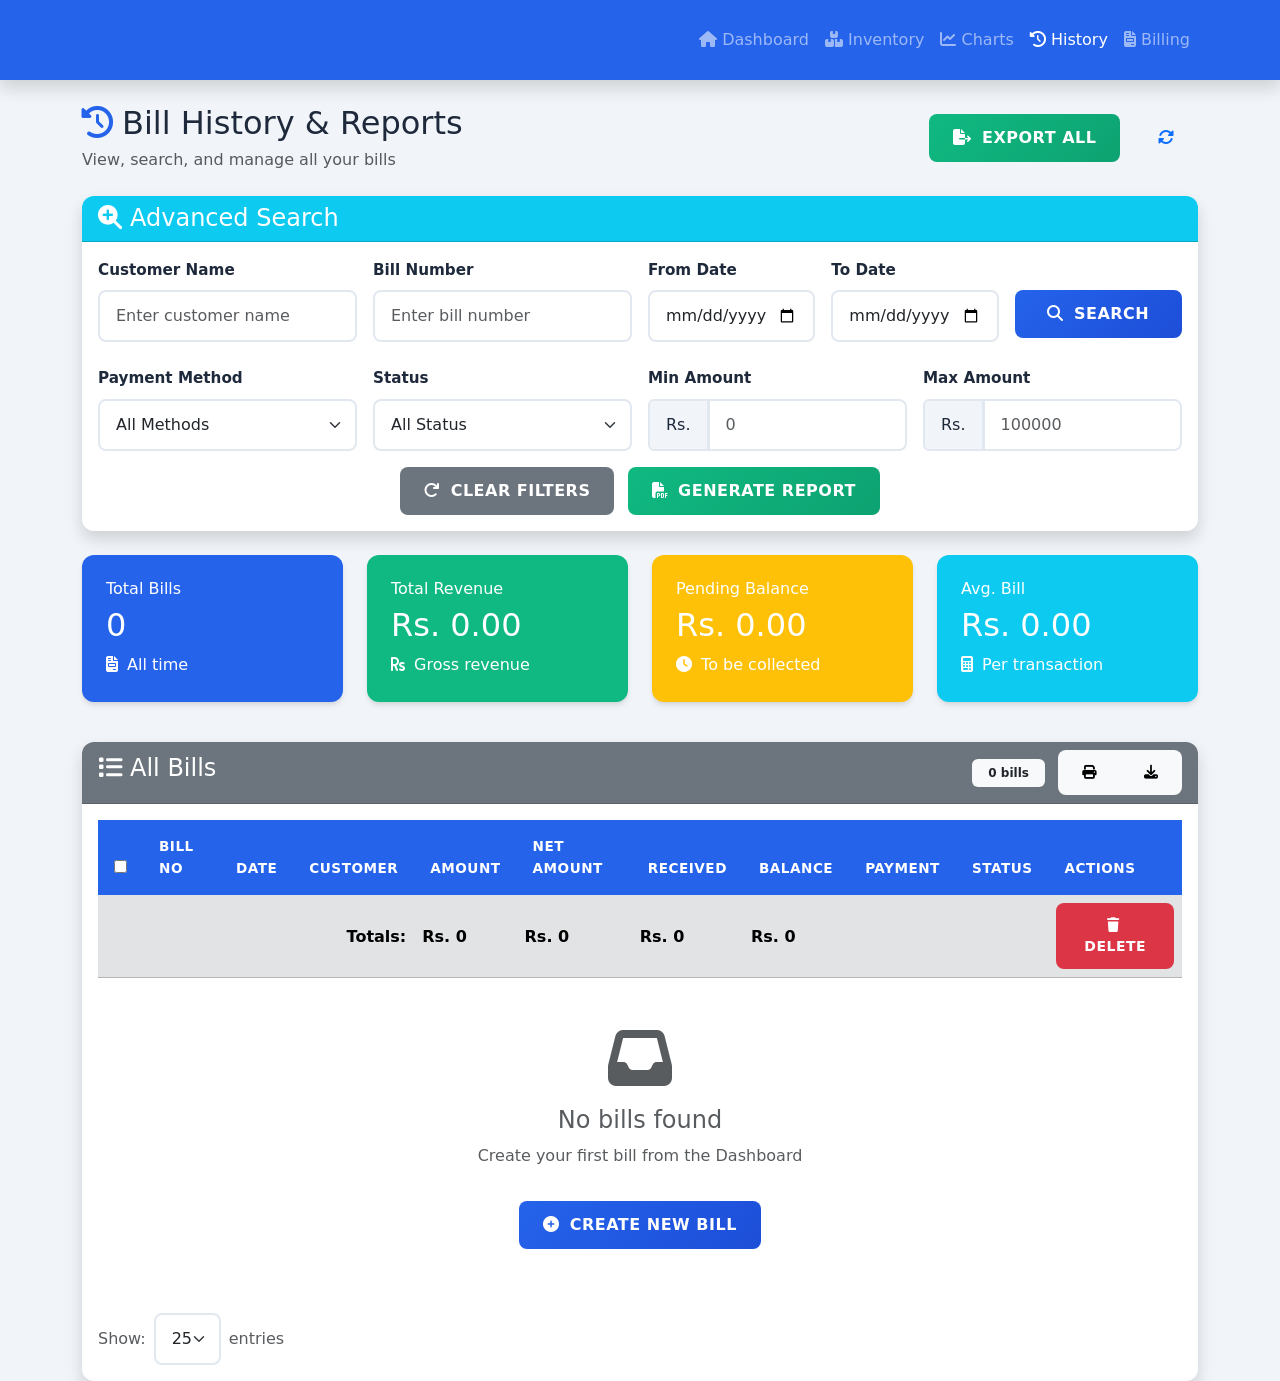
<file: history.html>
<!DOCTYPE html>
<html lang="en">
<head>
    <meta charset="UTF-8">
    <meta name="viewport" content="width=device-width, initial-scale=1.0">
    <title>Bill History - Billing System Pro</title>
    <!-- Bootstrap 5 -->
    <link href="https://cdn.jsdelivr.net/npm/bootstrap@5.3.0/dist/css/bootstrap.min.css" rel="stylesheet">
    <!-- Font Awesome -->
    <link rel="stylesheet" href="https://cdnjs.cloudflare.com/ajax/libs/font-awesome/6.4.0/css/all.min.css">
    <!-- Custom CSS -->
    <link rel="stylesheet" href="style.css">
    <style>
        /* Responsive fixes for history page */
        @media (max-width: 768px) {
            .stat-card h2 { font-size: 1.5rem; }
            .table-responsive { font-size: 0.85rem; }
            .card-header h4 { font-size: 1.1rem; }
            .btn-group .btn { padding: 0.25rem 0.5rem; }
            .modal-dialog { margin: 0.5rem; }
        }
        
        @media (max-width: 576px) {
            .stat-card { margin-bottom: 1rem; }
            .table th, .table td { padding: 0.5rem; }
            .table .btn-sm { padding: 0.2rem 0.4rem; font-size: 0.8rem; }
            .modal-dialog { max-width: 95%; }
        }
        
        /* Highlight rows based on status */
        .table-striped tbody tr.pending-row { background-color: rgba(255, 243, 205, 0.5) !important; }
        .table-striped tbody tr.partial-row { background-color: rgba(207, 226, 255, 0.5) !important; }
        .table-striped tbody tr.paid-row { background-color: rgba(209, 231, 221, 0.5) !important; }
        
        /* Status badges */
        .status-badge {
            font-size: 0.75rem;
            padding: 0.25rem 0.5rem;
            border-radius: 0.25rem;
            white-space: nowrap;
        }
        
        /* Payment method badges */
        .payment-badge {
            font-size: 0.7rem;
            padding: 0.2rem 0.4rem;
        }
        
        /* Bill amount highlighting */
        .bill-amount {
            font-weight: 600;
            color: #198754;
        }
        
        /* Balance amount (red for positive balance) */
        .balance-amount {
            font-weight: 600;
            color: #dc3545;
        }
        
        /* Received amount */
        .received-amount {
            font-weight: 600;
            color: #0d6efd;
        }
        
        /* Loading animation */
        .loading-row td {
            padding: 2rem !important;
        }
        
        /* Checkbox column */
        .select-checkbox {
            width: 40px;
            text-align: center;
        }
        
        /* Action buttons */
        .action-buttons .btn {
            padding: 0.25rem 0.5rem;
            margin: 0.1rem;
        }
        
        /* Modal styling */
        .bill-details-table {
            font-size: 0.9rem;
        }
        .bill-details-table th {
            background-color: #f8f9fa;
        }
        
        /* Print styles */
        @media print {
            .no-print, nav, .card-header, .btn, .modal {
                display: none !important;
            }
            .table-responsive {
                overflow: visible !important;
            }
            .table {
                border: 1px solid #000 !important;
            }
            .table th, .table td {
                border: 1px solid #000 !important;
            }
        }
    </style>
</head>
<body>
    <!-- Navigation -->
    <nav class="navbar navbar-expand-lg navbar-dark bg-primary shadow sticky-top no-print">
        <div class="container">
            <a class="navbar-brand" href="index.html">
                <i class="fas fa-file-invoice-dollar"></i> <strong class="ms-1">Billing System Pro</strong>
            </a>
            <button class="navbar-toggler" type="button" data-bs-toggle="collapse" data-bs-target="#navbarNav" aria-label="Toggle navigation">
                <span class="navbar-toggler-icon"></span>
            </button>
            <div class="collapse navbar-collapse" id="navbarNav">
                <ul class="navbar-nav ms-auto">
                    <li class="nav-item">
                        <a class="nav-link" href="index.html">
                            <i class="fas fa-home"></i> Dashboard
                        </a>
                    </li>
                    <li class="nav-item">
                        <a class="nav-link" href="pro-inventry.html">
                            <i class="fas fa-boxes"></i> Inventory
                        </a>
                    </li>
                    <li class="nav-item">
                        <a class="nav-link" href="pro-charts.html">
                            <i class="fas fa-chart-line"></i> Charts
                        </a>
                    </li>
                    <li class="nav-item">
                        <a class="nav-link active" href="history.html">
                            <i class="fas fa-history"></i> History
                        </a>
                    </li>
                    <li class="nav-item">
                        <a class="nav-link" href="billing.html">
                            <i class="fas fa-file-invoice"></i> Billing
                        </a>
                    </li>
                </ul>
            </div>
        </div>
    </nav>

    <div class="container mt-4">
        <!-- Page Header -->
        <div class="row mb-4 align-items-center">
            <div class="col-lg-8 col-md-7 col-sm-12 mb-3 mb-md-0">
                <h2 class="mb-1"><i class="fas fa-history text-primary me-2"></i>Bill History & Reports</h2>
                <p class="text-muted mb-0">View, search, and manage all your bills</p>
            </div>
            <div class="col-lg-4 col-md-5 col-sm-12 text-md-end text-start">
                <button class="btn btn-success" onclick="exportAllBills()" title="Export all bills to CSV">
                    <i class="fas fa-file-export me-1"></i> Export All
                </button>
                <button class="btn btn-outline-primary ms-2" onclick="loadBills()" title="Refresh bills">
                    <i class="fas fa-sync-alt"></i>
                </button>
            </div>
        </div>

        <!-- Advanced Search -->
        <div class="card shadow mb-4 no-print">
            <div class="card-header bg-info text-white">
                <h4 class="mb-0"><i class="fas fa-search-plus me-2"></i>Advanced Search</h4>
            </div>
            <div class="card-body">
                <div class="row g-3">
                    <div class="col-lg-3 col-md-6">
                        <label class="form-label"><strong>Customer Name</strong></label>
                        <input type="text" class="form-control" id="searchCustomer" placeholder="Enter customer name">
                    </div>
                    <div class="col-lg-3 col-md-6">
                        <label class="form-label"><strong>Bill Number</strong></label>
                        <input type="text" class="form-control" id="searchBillNo" placeholder="Enter bill number">
                    </div>
                    <div class="col-lg-2 col-md-6">
                        <label class="form-label"><strong>From Date</strong></label>
                        <input type="date" class="form-control" id="searchFromDate">
                    </div>
                    <div class="col-lg-2 col-md-6">
                        <label class="form-label"><strong>To Date</strong></label>
                        <input type="date" class="form-control" id="searchToDate">
                    </div>
                    <div class="col-lg-2 col-md-12">
                        <label class="form-label">&nbsp;</label>
                        <button class="btn btn-primary w-100" onclick="applyFilters()">
                            <i class="fas fa-search me-1"></i> Search
                        </button>
                    </div>
                </div>
                
                <!-- Additional Filters -->
                <div class="row g-3 mt-2">
                    <div class="col-lg-3 col-md-6">
                        <label class="form-label"><strong>Payment Method</strong></label>
                        <select class="form-select" id="searchPaymentMethod">
                            <option value="">All Methods</option>
                            <option value="Cash">Cash</option>
                            <option value="Cheque">Cheque</option>
                            <option value="Online">Online</option>
                            <option value="Card">Card</option>
                        </select>
                    </div>
                    <div class="col-lg-3 col-md-6">
                        <label class="form-label"><strong>Status</strong></label>
                        <select class="form-select" id="searchStatus">
                            <option value="">All Status</option>
                            <option value="paid">Paid</option>
                            <option value="pending">Pending</option>
                            <option value="partial">Partial</option>
                        </select>
                    </div>
                    <div class="col-lg-3 col-md-6">
                        <label class="form-label"><strong>Min Amount</strong></label>
                        <div class="input-group">
                            <span class="input-group-text">Rs.</span>
                            <input type="number" class="form-control" id="searchMinAmount" placeholder="0" min="0">
                        </div>
                    </div>
                    <div class="col-lg-3 col-md-6">
                        <label class="form-label"><strong>Max Amount</strong></label>
                        <div class="input-group">
                            <span class="input-group-text">Rs.</span>
                            <input type="number" class="form-control" id="searchMaxAmount" placeholder="100000" min="0">
                        </div>
                    </div>
                </div>
                
                <div class="row mt-3">
                    <div class="col-12 text-center">
                        <button class="btn btn-secondary me-2" onclick="clearFilters()" title="Clear all filters">
                            <i class="fas fa-redo me-1"></i> Clear Filters
                        </button>
                        <button class="btn btn-success" onclick="generateSummaryReport()" title="Generate summary report">
                            <i class="fas fa-file-pdf me-1"></i> Generate Report
                        </button>
                    </div>
                </div>
            </div>
        </div>

        <!-- Bills Summary -->
        <div class="row mb-4">
            <div class="col-xl-3 col-lg-3 col-md-6 col-sm-6 mb-3">
                <div class="card stat-card bg-primary text-white h-100">
                    <div class="card-body">
                        <h6 class="card-title">Total Bills</h6>
                        <h2 id="totalBillsCount">0</h2>
                        <p class="mb-0"><i class="fas fa-file-invoice me-1"></i> All time</p>
                    </div>
                </div>
            </div>
            <div class="col-xl-3 col-lg-3 col-md-6 col-sm-6 mb-3">
                <div class="card stat-card bg-success text-white h-100">
                    <div class="card-body">
                        <h6 class="card-title">Total Revenue</h6>
                        <h2 id="totalAmountSum">Rs. 0</h2>
                        <p class="mb-0"><i class="fas fa-rupee-sign me-1"></i> Gross revenue</p>
                    </div>
                </div>
            </div>
            <div class="col-xl-3 col-lg-3 col-md-6 col-sm-6 mb-3">
                <div class="card stat-card bg-warning text-white h-100">
                    <div class="card-body">
                        <h6 class="card-title">Pending Balance</h6>
                        <h2 id="pendingBillsCount">Rs. 0</h2>
                        <p class="mb-0"><i class="fas fa-clock me-1"></i> To be collected</p>
                    </div>
                </div>
            </div>
            <div class="col-xl-3 col-lg-3 col-md-6 col-sm-6 mb-3">
                <div class="card stat-card bg-info text-white h-100">
                    <div class="card-body">
                        <h6 class="card-title">Avg. Bill</h6>
                        <h2 id="averageBillAmount">Rs. 0</h2>
                        <p class="mb-0"><i class="fas fa-calculator me-1"></i> Per transaction</p>
                    </div>
                </div>
            </div>
        </div>

        <!-- Bills Table -->
        <div class="card shadow">
            <div class="card-header bg-secondary text-white no-print">
                <div class="d-flex justify-content-between align-items-center flex-wrap">
                    <h4 class="mb-0 mb-md-2"><i class="fas fa-list me-2"></i>All Bills</h4>
                    <div class="mt-1 mt-md-0">
                        <span class="badge bg-light text-dark me-2" id="filteredCount">0 bills</span>
                        <div class="btn-group">
                            <button class="btn btn-sm btn-light" onclick="printBillList()" title="Print bill list">
                                <i class="fas fa-print"></i> <span class="d-none d-md-inline">Print</span>
                            </button>
                            <button class="btn btn-sm btn-light" onclick="exportFilteredBills()" title="Export filtered bills">
                                <i class="fas fa-download"></i> <span class="d-none d-md-inline">Export</span>
                            </button>
                        </div>
                    </div>
                </div>
            </div>
            <div class="card-body">
                <div class="table-responsive">
                    <table class="table table-striped table-hover mb-0">
                        <thead class="table-dark">
                            <tr>
                                <th class="select-checkbox no-print">
                                    <input type="checkbox" id="selectAll" title="Select all bills">
                                </th>
                                <th>Bill No</th>
                                <th>Date</th>
                                <th>Customer</th>
                                <th>Amount</th>
                                <th class="d-none d-md-table-cell">Discount</th>
                                <th>Net Amount</th>
                                <th>Received</th>
                                <th>Balance</th>
                                <th>Payment</th>
                                <th>Status</th>
                                <th class="no-print">Actions</th>
                            </tr>
                        </thead>
                        <tbody id="billsTableBody">
                            <!-- Bills will load here -->
                            <tr id="loadingRow" class="loading-row">
                                <td colspan="12" class="text-center py-4">
                                    <div class="spinner-border text-primary" role="status">
                                        <span class="visually-hidden">Loading...</span>
                                    </div>
                                    <p class="mt-2 mb-0">Loading bills history...</p>
                                </td>
                            </tr>
                        </tbody>
                        <tfoot class="table-secondary no-print">
                            <tr>
                                <th colspan="4" class="text-end">Totals:</th>
                                <th class="bill-amount" id="footerAmount">Rs. 0</th>
                                <th class="d-none d-md-table-cell" id="footerDiscount">Rs. 0</th>
                                <th id="footerNetAmount">Rs. 0</th>
                                <th class="received-amount" id="footerReceived">Rs. 0</th>
                                <th class="balance-amount" id="footerBalance">Rs. 0</th>
                                <th colspan="2"></th>
                                <th>
                                    <button class="btn btn-sm btn-danger" onclick="deleteSelectedBills()" title="Delete selected bills">
                                        <i class="fas fa-trash me-1"></i> Delete
                                    </button>
                                </th>
                            </tr>
                        </tfoot>
                    </table>
                </div>
                
                <!-- No bills message -->
                <div id="noBillsMessage" class="text-center py-5" style="display: none;">
                    <i class="fas fa-inbox fa-4x text-muted mb-3"></i>
                    <h4 class="text-muted">No bills found</h4>
                    <p class="text-muted">Create your first bill from the Dashboard</p>
                    <a href="billing.html" class="btn btn-primary mt-3">
                        <i class="fas fa-plus-circle me-1"></i> Create New Bill
                    </a>
                </div>
                
                <!-- Pagination -->
                <div class="row mt-3 no-print">
                    <div class="col-md-6 mb-3 mb-md-0">
                        <div class="d-flex align-items-center">
                            <span class="me-2 text-muted">Show:</span>
                            <select class="form-select form-select-sm w-auto" id="pageSize" onchange="loadBills()">
                                <option value="10">10</option>
                                <option value="25" selected>25</option>
                                <option value="50">50</option>
                                <option value="100">100</option>
                            </select>
                            <span class="ms-2 text-muted">entries</span>
                        </div>
                    </div>
                    <div class="col-md-6">
                        <nav aria-label="Page navigation">
                            <ul class="pagination justify-content-end mb-0" id="pagination">
                                <!-- Pagination will be generated here -->
                                <li class="page-item disabled">
                                    <a class="page-link" href="#" tabindex="-1">Previous</a>
                                </li>
                                <li class="page-item active"><a class="page-link" href="#">1</a></li>
                                <li class="page-item disabled">
                                    <a class="page-link" href="#">Next</a>
                                </li>
                            </ul>
                        </nav>
                    </div>
                </div>
            </div>
        </div>
    </div>

    <!-- Bill Details Modal -->
    <div class="modal fade" id="billDetailsModal" tabindex="-1" aria-labelledby="billDetailsModalLabel" aria-hidden="true">
        <div class="modal-dialog modal-lg">
            <div class="modal-content">
                <div class="modal-header bg-primary text-white">
                    <h5 class="modal-title" id="billDetailsModalLabel">Bill Details</h5>
                    <button type="button" class="btn-close btn-close-white" data-bs-dismiss="modal" aria-label="Close"></button>
                </div>
                <div class="modal-body" id="billDetailsContent">
                    <!-- Bill details will be loaded here -->
                    <div class="text-center py-4">
                        <div class="spinner-border text-primary" role="status">
                            <span class="visually-hidden">Loading...</span>
                        </div>
                        <p class="mt-2 mb-0">Loading bill details...</p>
                    </div>
                </div>
                <div class="modal-footer">
                    <button type="button" class="btn btn-secondary" data-bs-dismiss="modal">Close</button>
                    <button type="button" class="btn btn-primary" onclick="printCurrentBill()">
                        <i class="fas fa-print me-1"></i> Print
                    </button>
                </div>
            </div>
        </div>
    </div>

    <!-- Delete Confirmation Modal -->
    <div class="modal fade" id="deleteConfirmModal" tabindex="-1" aria-hidden="true">
        <div class="modal-dialog">
            <div class="modal-content">
                <div class="modal-header bg-danger text-white">
                    <h5 class="modal-title"><i class="fas fa-exclamation-triangle me-2"></i>Confirm Delete</h5>
                    <button type="button" class="btn-close btn-close-white" data-bs-dismiss="modal"></button>
                </div>
                <div class="modal-body">
                    <p>Are you sure you want to delete <span id="deleteCount">this bill</span>?</p>
                    <p class="text-danger"><strong>This action cannot be undone.</strong></p>
                    <input type="hidden" id="deleteBillId">
                </div>
                <div class="modal-footer">
                    <button type="button" class="btn btn-secondary" data-bs-dismiss="modal">Cancel</button>
                    <button type="button" class="btn btn-danger" onclick="confirmBillDelete()">Delete</button>
                </div>
            </div>
        </div>
    </div>

    <!-- Bootstrap JS -->
    <script src="https://cdn.jsdelivr.net/npm/bootstrap@5.3.0/dist/js/bootstrap.bundle.min.js"></script> 
   
</body>
<script src="./history.js"></script>
<script src="./storage.js"></script>
</html>
</file>
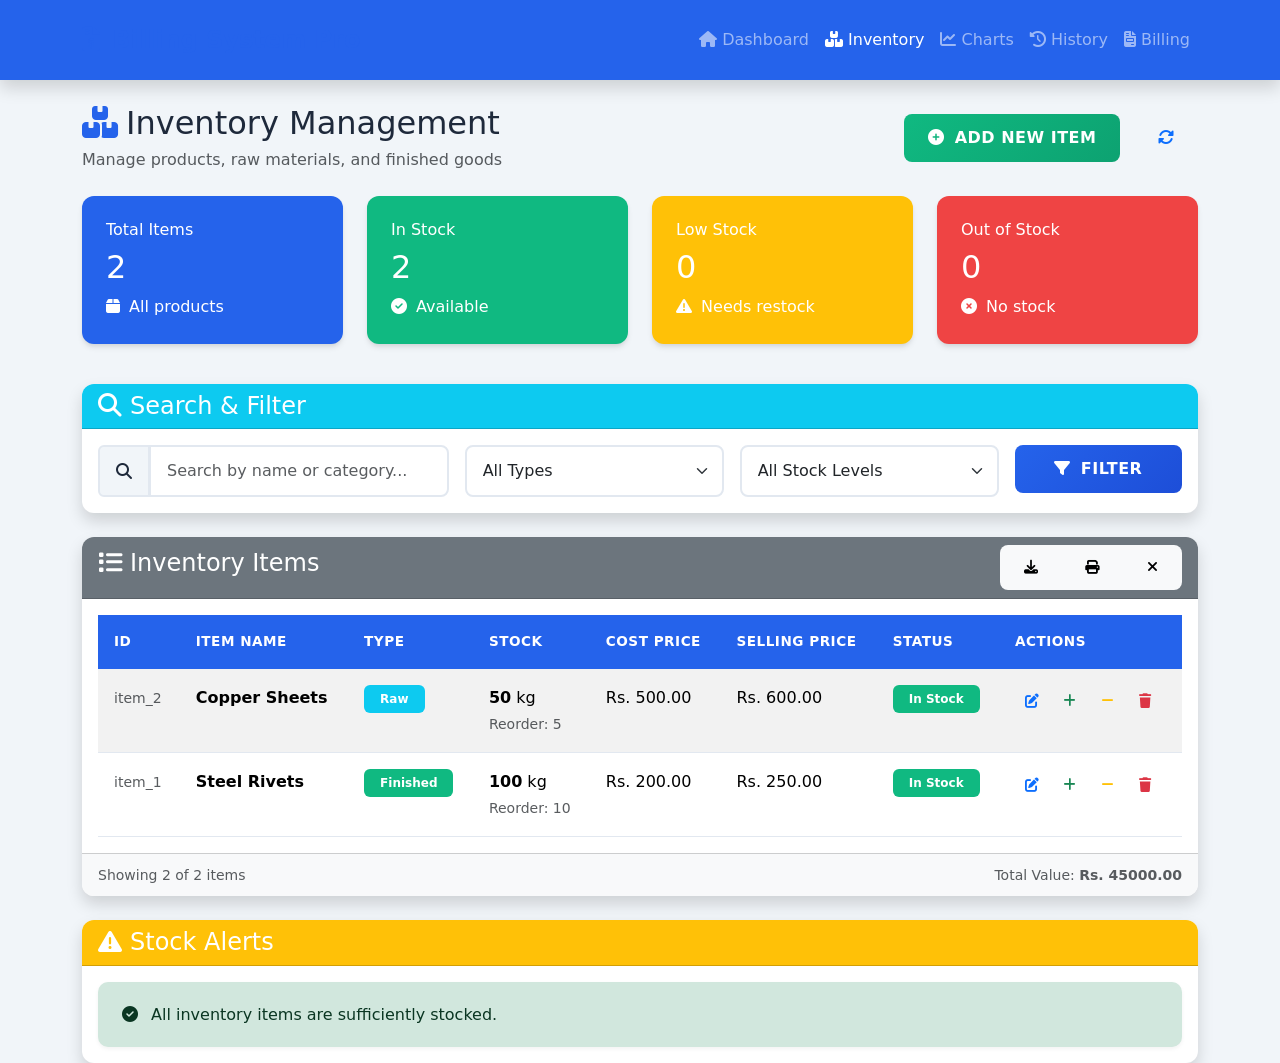
<file: pro-inventry.html>
<!DOCTYPE html>
<html lang="en">
<head>
    <meta charset="UTF-8">
    <meta name="viewport" content="width=device-width, initial-scale=1.0">
    <title>Inventory Management - Billing System Pro</title>
    <!-- Bootstrap 5 -->
    <link href="https://cdn.jsdelivr.net/npm/bootstrap@5.3.0/dist/css/bootstrap.min.css" rel="stylesheet">
    <!-- Font Awesome -->
    <link rel="stylesheet" href="https://cdnjs.cloudflare.com/ajax/libs/font-awesome/6.4.0/css/all.min.css">
    <!-- Custom CSS -->
    <link rel="stylesheet" href="style.css">
    <style>
        /* Responsive fixes for inventory */
        @media (max-width: 768px) {
            .stat-card h2 { font-size: 1.5rem; }
            .modal-dialog { margin: 0.5rem; }
            .table-responsive { font-size: 0.85rem; }
            .btn-group .btn { padding: 0.25rem 0.5rem; }
        }
        
        @media (max-width: 576px) {
            .stat-card { margin-bottom: 1rem; }
            .modal-body .row > div { margin-bottom: 1rem; }
            .table th, .table td { padding: 0.5rem; }
        }
        
        /* Highlight rows based on stock */
        .table-striped tbody tr.low-stock { background-color: #fff3cd !important; }
        .table-striped tbody tr.out-of-stock { background-color: #f8d7da !important; }
        
        /* Status badges */
        .status-badge {
            font-size: 0.75rem;
            padding: 0.25rem 0.5rem;
            border-radius: 0.25rem;
        }
        
        /* Action buttons */
        .action-buttons .btn {
            padding: 0.25rem 0.5rem;
            margin: 0.1rem;
        }
    </style>
</head>
<body>
    <!-- Navigation -->
    <nav class="navbar navbar-expand-lg navbar-dark bg-primary shadow sticky-top">
        <div class="container">
            <a class="navbar-brand" href="index.html">
                <i class="fas fa-file-invoice-dollar"></i> <strong class="ms-1">Billing System Pro</strong>
            </a>
            <button class="navbar-toggler" type="button" data-bs-toggle="collapse" data-bs-target="#navbarNav" aria-label="Toggle navigation">
                <span class="navbar-toggler-icon"></span>
            </button>
            <div class="collapse navbar-collapse" id="navbarNav">
                <ul class="navbar-nav ms-auto">
                    <li class="nav-item">
                        <a class="nav-link" href="index.html">
                            <i class="fas fa-home"></i> Dashboard
                        </a>
                    </li>
                    <li class="nav-item">
                        <a class="nav-link active" href="pro-inventry.html">
                            <i class="fas fa-boxes"></i> Inventory
                        </a>
                    </li>
                    <li class="nav-item">
                        <a class="nav-link" href="pro-charts.html">
                            <i class="fas fa-chart-line"></i> Charts
                        </a>
                    </li>
                    <li class="nav-item">
                        <a class="nav-link" href="history.html">
                            <i class="fas fa-history"></i> History
                        </a>
                    </li>
                    <li class="nav-item">
                        <a class="nav-link" href="billing.html">
                            <i class="fas fa-file-invoice"></i> Billing
                        </a>
                    </li>
                </ul>
            </div>
        </div>
    </nav>

    <div class="container mt-4">
        <!-- Page Header -->
        <div class="row mb-4 align-items-center">
            <div class="col-md-8 col-sm-12 mb-3 mb-md-0">
                <h2 class="mb-1"><i class="fas fa-boxes text-primary me-2"></i>Inventory Management</h2>
                <p class="text-muted mb-0">Manage products, raw materials, and finished goods</p>
            </div>
            <div class="col-md-4 col-sm-12 text-md-end text-start">
                <button class="btn btn-success" data-bs-toggle="modal" data-bs-target="#addItemModal">
                    <i class="fas fa-plus-circle me-1"></i> Add New Item
                </button>
                <button class="btn btn-outline-primary ms-2" onclick="loadInventory()">
                    <i class="fas fa-sync-alt"></i>
                </button>
            </div>
        </div>

        <!-- Inventory Stats -->
        <div class="row mb-4">
            <div class="col-xl-3 col-lg-3 col-md-6 col-sm-6 mb-3">
                <div class="card stat-card bg-primary text-white h-100">
                    <div class="card-body">
                        <h6 class="card-title">Total Items</h6>
                        <h2 id="totalItems">0</h2>
                        <p class="mb-0"><i class="fas fa-box me-1"></i> All products</p>
                    </div>
                </div>
            </div>
            <div class="col-xl-3 col-lg-3 col-md-6 col-sm-6 mb-3">
                <div class="card stat-card bg-success text-white h-100">
                    <div class="card-body">
                        <h6 class="card-title">In Stock</h6>
                        <h2 id="inStockItems">0</h2>
                        <p class="mb-0"><i class="fas fa-check-circle me-1"></i> Available</p>
                    </div>
                </div>
            </div>
            <div class="col-xl-3 col-lg-3 col-md-6 col-sm-6 mb-3">
                <div class="card stat-card bg-warning text-white h-100">
                    <div class="card-body">
                        <h6 class="card-title">Low Stock</h6>
                        <h2 id="lowStock">0</h2>
                        <p class="mb-0"><i class="fas fa-exclamation-triangle me-1"></i> Needs restock</p>
                    </div>
                </div>
            </div>
            <div class="col-xl-3 col-lg-3 col-md-6 col-sm-6 mb-3">
                <div class="card stat-card bg-danger text-white h-100">
                    <div class="card-body">
                        <h6 class="card-title">Out of Stock</h6>
                        <h2 id="outOfStock">0</h2>
                        <p class="mb-0"><i class="fas fa-times-circle me-1"></i> No stock</p>
                    </div>
                </div>
            </div>
        </div>

        <!-- Search and Filter -->
        <div class="card shadow mb-4">
            <div class="card-header bg-info text-white">
                <h4 class="mb-0"><i class="fas fa-search me-2"></i>Search & Filter</h4>
            </div>
            <div class="card-body">
                <div class="row g-3">
                    <div class="col-lg-4 col-md-6">
                        <div class="input-group">
                            <span class="input-group-text"><i class="fas fa-search"></i></span>
                            <input type="text" class="form-control" id="searchInventory" placeholder="Search by name or category...">
                        </div>
                    </div>
                    <div class="col-lg-3 col-md-6">
                        <select class="form-select" id="filterType">
                            <option value="">All Types</option>
                            <option value="finished">Finished Goods</option>
                            <option value="raw">Raw Materials</option>
                            <option value="consumable">Consumables</option>
                        </select>
                    </div>
                    <div class="col-lg-3 col-md-6">
                        <select class="form-select" id="filterStock">
                            <option value="">All Stock Levels</option>
                            <option value="low">Low Stock (< 10)</option>
                            <option value="out">Out of Stock</option>
                            <option value="available">In Stock</option>
                        </select>
                    </div>
                    <div class="col-lg-2 col-md-6">
                        <button class="btn btn-primary w-100" onclick="applyFilters()">
                            <i class="fas fa-filter me-1"></i> Filter
                        </button>
                    </div>
                </div>
            </div>
        </div>

        <!-- Inventory Table -->
        <div class="card shadow">
            <div class="card-header bg-secondary text-white">
                <div class="d-flex justify-content-between align-items-center flex-wrap">
                    <h4 class="mb-0 mb-md-2"><i class="fas fa-list me-2"></i>Inventory Items</h4>
                    <div class="btn-group mt-1 mt-md-0">
                        <button class="btn btn-sm btn-light" onclick="exportInventory()" title="Export to CSV">
                            <i class="fas fa-download"></i> <span class="d-none d-md-inline">Export</span>
                        </button>
                        <button class="btn btn-sm btn-light" onclick="printInventory()" title="Print Inventory">
                            <i class="fas fa-print"></i> <span class="d-none d-md-inline">Print</span>
                        </button>
                        <button class="btn btn-sm btn-light" onclick="clearFilters()" title="Clear Filters">
                            <i class="fas fa-times"></i> <span class="d-none d-md-inline">Clear</span>
                        </button>
                    </div>
                </div>
            </div>
            <div class="card-body">
                <div class="table-responsive">
                    <table class="table table-striped table-hover mb-0">
                        <thead class="table-dark">
                            <tr>
                                <th>ID</th>
                                <th>Item Name</th>
                                <th class="d-none d-md-table-cell">Category</th>
                                <th>Type</th>
                                <th>Stock</th>
                                <th>Cost Price</th>
                                <th>Selling Price</th>
                                <th>Status</th>
                                <th>Actions</th>
                            </tr>
                        </thead>
                        <tbody id="inventoryTableBody">
                            <!-- Inventory items will load here -->
                            <tr id="loadingRow">
                                <td colspan="9" class="text-center py-4">
                                    <div class="spinner-border text-primary" role="status">
                                        <span class="visually-hidden">Loading...</span>
                                    </div>
                                    <p class="mt-2 mb-0">Loading inventory...</p>
                                </td>
                            </tr>
                        </tbody>
                    </table>
                </div>
                
                <!-- No items message -->
                <div id="noItemsMessage" class="text-center py-5" style="display: none;">
                    <i class="fas fa-box-open fa-4x text-muted mb-3"></i>
                    <h4 class="text-muted">No inventory items found</h4>
                    <p class="text-muted">Add your first inventory item to get started</p>
                    <button class="btn btn-primary mt-3" data-bs-toggle="modal" data-bs-target="#addItemModal">
                        <i class="fas fa-plus-circle me-1"></i> Add First Item
                    </button>
                </div>
            </div>
            <div class="card-footer bg-light">
                <div class="row">
                    <div class="col-md-6">
                        <small class="text-muted" id="inventorySummary">Showing 0 items</small>
                    </div>
                    <div class="col-md-6 text-md-end">
                        <small class="text-muted">Total Value: <strong id="totalInventoryValue">Rs. 0.00</strong></small>
                    </div>
                </div>
            </div>
        </div>

        <!-- Stock Alerts -->
        <div class="card mt-4 shadow" id="alertsCard" style="display: none;">
            <div class="card-header bg-warning text-white">
                <h4 class="mb-0"><i class="fas fa-exclamation-triangle me-2"></i>Stock Alerts</h4>
            </div>
            <div class="card-body" id="stockAlerts">
                <!-- Low stock alerts will load here -->
                <div class="alert alert-warning mb-0">
                    <i class="fas fa-info-circle me-2"></i>
                    Loading stock alerts...
                </div>
            </div>
        </div>
    </div>

    <!-- Add/Edit Item Modal -->
    <div class="modal fade" id="addItemModal" tabindex="-1" aria-labelledby="modalTitle" aria-hidden="true">
        <div class="modal-dialog modal-lg">
            <div class="modal-content">
                <div class="modal-header bg-primary text-white">
                    <h5 class="modal-title" id="modalTitle">Add New Inventory Item</h5>
                    <button type="button" class="btn-close btn-close-white" data-bs-dismiss="modal" aria-label="Close"></button>
                </div>
                <div class="modal-body">
                    <form id="inventoryForm" onsubmit="return false;">
                        <input type="hidden" id="itemId">
                        
                        <div class="row mb-3">
                            <div class="col-md-6 mb-3 mb-md-0">
                                <label class="form-label"><strong>Item Name *</strong></label>
                                <input type="text" class="form-control" id="itemName" required placeholder="Enter item name">
                                <div class="invalid-feedback">Please enter item name.</div>
                            </div>
                            <div class="col-md-6">
                                <label class="form-label"><strong>Category *</strong></label>
                                <input type="text" class="form-control" id="category" required list="categoryList" placeholder="Select or enter category">
                                <datalist id="categoryList"></datalist>
                                <div class="invalid-feedback">Please enter category.</div>
                            </div>
                        </div>
                        
                        <div class="row mb-3">
                            <div class="col-md-4 mb-3 mb-md-0">
                                <label class="form-label"><strong>Item Type *</strong></label>
                                <select class="form-select" id="itemType" required>
                                    <option value="">Select Type</option>
                                    <option value="finished">Finished Goods</option>
                                    <option value="raw">Raw Materials</option>
                                    <option value="consumable">Consumables</option>
                                </select>
                                <div class="invalid-feedback">Please select item type.</div>
                            </div>
                            <div class="col-md-4 mb-3 mb-md-0">
                                <label class="form-label"><strong>Unit *</strong></label>
                                <select class="form-select" id="unit" required>
                                    <option value="">Select Unit</option>
                                    <option value="kg">Kilogram (kg)</option>
                                    
                                    <option value="piece">Piece</option>
                                    
                                    <option value="meter">Meter</option>
                                    <option value="pack">Pack</option>
                                    <option value="unit">Unit</option>
                                </select>
                                <div class="invalid-feedback">Please select unit.</div>
                            </div>
                            <div class="col-md-4">
                                <label class="form-label"><strong>Stock Quantity *</strong></label>
                                <input type="number" class="form-control" id="stock" min="0" step="0.01" required placeholder="0">
                                <div class="invalid-feedback">Please enter stock quantity.</div>
                            </div>
                        </div>
                        
                        <div class="row mb-3">
                            <div class="col-md-4 mb-3 mb-md-0">
                                <label class="form-label"><strong>Cost Price (Rs.) *</strong></label>
                                <div class="input-group">
                                    <span class="input-group-text">Rs.</span>
                                    <input type="number" class="form-control" id="costPrice" min="0" step="0.01" required placeholder="0.00">
                                </div>
                                <div class="invalid-feedback">Please enter cost price.</div>
                            </div>
                            <div class="col-md-4 mb-3 mb-md-0">
                                <label class="form-label"><strong>Selling Price (Rs.) *</strong></label>
                                <div class="input-group">
                                    <span class="input-group-text">Rs.</span>
                                    <input type="number" class="form-control" id="sellingPrice" min="0" step="0.01" required placeholder="0.00">
                                </div>
                                <div class="invalid-feedback">Please enter selling price.</div>
                            </div>
                            <div class="col-md-4">
                                <label class="form-label"><strong>Reorder Level</strong></label>
                                <input type="number" class="form-control" id="reorderLevel" min="0" step="0.01" placeholder="10">
                                <small class="text-muted">Alert when stock below this level</small>
                            </div>
                        </div>
                        
                        <div class="row mb-3">
                            <div class="col-md-6 mb-3 mb-md-0">
                                <label class="form-label"><strong>Supplier Name</strong></label>
                                <input type="text" class="form-control" id="supplier" placeholder="Supplier name">
                            </div>
                            <div class="col-md-6">
                                <label class="form-label"><strong>Supplier Contact</strong></label>
                                <input type="text" class="form-control" id="supplierContact" placeholder="Phone or email">
                            </div>
                        </div>
                        
                        <div class="mb-3">
                            <label class="form-label"><strong>Description</strong></label>
                            <textarea class="form-control" id="description" rows="2" placeholder="Item description (optional)"></textarea>
                        </div>
                    </form>
                </div>
                <div class="modal-footer">
                    <button type="button" class="btn btn-secondary" data-bs-dismiss="modal">Cancel</button>
                    <button type="button" class="btn btn-primary" id="saveItemBtn" onclick="saveInventoryItem()">
                        <i class="fas fa-save me-1"></i> Save Item
                    </button>
                </div>
            </div>
        </div>
    </div>

    <!-- Delete Confirmation Modal -->
    <div class="modal fade" id="deleteConfirmModal" tabindex="-1" aria-hidden="true">
        <div class="modal-dialog">
            <div class="modal-content">
                <div class="modal-header bg-danger text-white">
                    <h5 class="modal-title"><i class="fas fa-exclamation-triangle me-2"></i>Confirm Delete</h5>
                    <button type="button" class="btn-close btn-close-white" data-bs-dismiss="modal"></button>
                </div>
                <div class="modal-body">
                    <p>Are you sure you want to delete this item?</p>
                    <p class="text-danger"><strong>This action cannot be undone.</strong></p>
                    <input type="hidden" id="deleteItemId">
                </div>
                <div class="modal-footer">
                    <button type="button" class="btn btn-secondary" data-bs-dismiss="modal">Cancel</button>
                    <button type="button" class="btn btn-danger" onclick="confirmDelete()">Delete Item</button>
                </div>
            </div>
        </div>
    </div>

    <!-- Bootstrap JS -->
    <script src="https://cdn.jsdelivr.net/npm/bootstrap@5.3.0/dist/js/bootstrap.bundle.min.js"></script>
    <!-- Storage JS -->
    <script src="storage.js"></script>
    <!-- Inventory JS -->
    <script src="pro-inventry.js"></script>
    
    <script>
        // Initialize when page loads
        document.addEventListener('DOMContentLoaded', function() {
            // Load inventory data
            setTimeout(function() {
                if (typeof loadInventory === 'function') {
                    loadInventory();
                } else {
                    console.error('loadInventory function not found');
                    document.getElementById('loadingRow').innerHTML = `
                        <td colspan="9" class="text-center py-4 text-danger">
                            <i class="fas fa-exclamation-triangle fa-2x mb-2"></i>
                            <p>Error loading inventory</p>
                        </td>
                    `;
                }
            }, 500);
            
            // Load categories for datalist
            loadCategories();
            
            // Set up search input event
            const searchInput = document.getElementById('searchInventory');
            if (searchInput) {
                searchInput.addEventListener('keyup', function(event) {
                    if (event.key === 'Enter') {
                        applyFilters();
                    }
                });
            }
            
            // Set up modal events
            const modal = document.getElementById('addItemModal');
            if (modal) {
                modal.addEventListener('hidden.bs.modal', function() {
                    resetInventoryForm();
                });
                
                modal.addEventListener('shown.bs.modal', function() {
                    document.getElementById('itemName').focus();
                });
            }
        });
        
        function loadCategories() {
            try {
                const inventory = JSON.parse(localStorage.getItem('inventory') || '[]');
                const categories = [...new Set(inventory.map(item => item.category).filter(Boolean))];
                const datalist = document.getElementById('categoryList');
                
                if (datalist) {
                    datalist.innerHTML = '';
                    categories.forEach(category => {
                        const option = document.createElement('option');
                        option.value = category;
                        datalist.appendChild(option);
                    });
                }
            } catch (error) {
                console.error('Error loading categories:', error);
            }
        }
        
        function applyFilters() {
            if (typeof loadInventory === 'function') {
                loadInventory();
            }
        }
        
        function clearFilters() {
            document.getElementById('searchInventory').value = '';
            document.getElementById('filterType').value = '';
            document.getElementById('filterStock').value = '';
            applyFilters();
        }
        
        function resetInventoryForm() {
            const form = document.getElementById('inventoryForm');
            if (form) {
                form.reset();
                document.getElementById('itemId').value = '';
                document.getElementById('modalTitle').textContent = 'Add New Inventory Item';
                document.getElementById('saveItemBtn').innerHTML = '<i class="fas fa-save me-1"></i> Save Item';
                
                // Remove validation classes
                const formControls = form.querySelectorAll('.form-control, .form-select');
                formControls.forEach(control => {
                    control.classList.remove('is-valid', 'is-invalid');
                });
            }
        }
    </script>
</body>
</html>
</file>
<file: style.css>
/* Professional Billing System Pro - Styles */

:root {
    --primary: #2563eb;
    --primary-dark: #1d4ed8;
    --secondary: #64748b;
    --success: #10b981;
    --warning: #f59e0b;
    --danger: #ef4444;
    --info: #0ea5e9;
    --dark: #1e293b;
    --light: #f8fafc;
    --gray: #94a3b8;
    --radius: 8px;
    --shadow-sm: 0 2px 4px rgba(0, 0, 0, 0.05);
    --shadow-md: 0 4px 6px -1px rgba(0, 0, 0, 0.1), 0 2px 4px -1px rgba(0, 0, 0, 0.06);
    --shadow-lg: 0 10px 15px -3px rgba(0, 0, 0, 0.1), 0 4px 6px -2px rgba(0, 0, 0, 0.05);
}

/* Base & Reset */
* {
    margin: 0;
    padding: 0;
    box-sizing: border-box;
}

body {
    background-color: #f1f5f9;
    font-family: 'Inter', 'Segoe UI', system-ui, sans-serif;
    color: var(--dark);
    line-height: 1.6;
    min-height: 100vh;
    overflow-x: hidden;
}

/* Card Styling */
.card {
    border: none;
    border-radius: 12px;
    box-shadow: var(--shadow-md);
    transition: all 0.3s ease;
    overflow: hidden;
    background: white;
}

.card:hover {
    box-shadow: var(--shadow-lg);
    transform: translateY(-2px);
}

.stat-card {
    min-height: 140px;
    display: flex;
    flex-direction: column;
}

.stat-card .card-body {
    padding: 1.5rem;
    flex: 1;
    display: flex;
    flex-direction: column;
    justify-content: center;
}

/* Navigation */
.navbar {
    padding: 1rem 0;
    box-shadow: 0 2px 10px rgba(0, 0, 0, 0.1);
    background: white !important;
    position: sticky;
    top: 0;
    z-index: 1000;
}

.navbar-brand {
    font-weight: 700;
    font-size: 1.5rem;
    color: var(--primary) !important;
}

/* Form Controls */
.form-control,
.form-select {
    border: 2px solid #e2e8f0;
    border-radius: var(--radius);
    padding: 0.75rem 1rem;
    font-size: 1rem;
    transition: all 0.3s;
    background-color: white;
    width: 100%;
    display: block;
}

.form-control:focus,
.form-select:focus {
    border-color: var(--primary);
    box-shadow: 0 0 0 3px rgba(37, 99, 235, 0.1);
    background-color: white;
    outline: none;
}

.form-label {
    font-weight: 600;
    color: var(--dark);
    margin-bottom: 0.5rem;
    font-size: 0.95rem;
    display: block;
}

/* Input Groups */
.input-group {
    width: 100%;
    display: flex;
}

.input-group-text {
    background-color: #f1f5f9;
    border: 2px solid #e2e8f0;
    color: var(--dark);
    font-weight: 500;
    padding: 0.75rem 1rem;
}

/* Buttons */
.btn {
    border-radius: var(--radius);
    padding: 0.75rem 1.5rem;
    font-weight: 600;
    transition: all 0.3s;
    border: none;
    text-transform: uppercase;
    letter-spacing: 0.5px;
    cursor: pointer;
    display: inline-block;
    text-align: center;
    vertical-align: middle;
    user-select: none;
    line-height: 1.5;
}

.btn:disabled {
    opacity: 0.65;
    cursor: not-allowed;
}

.btn-lg {
    padding: 1rem 2rem;
    font-size: 1.1rem;
}

.btn-primary {
    background: linear-gradient(135deg, var(--primary) 0%, var(--primary-dark) 100%);
    color: white;
}

.btn-primary:hover:not(:disabled) {
    background: linear-gradient(135deg, var(--primary-dark) 0%, #1e40af 100%);
    transform: translateY(-2px);
    box-shadow: 0 4px 12px rgba(37, 99, 235, 0.3);
}

.btn-success {
    background: linear-gradient(135deg, var(--success) 0%, #0da271 100%);
    color: white;
}

.btn-success:hover:not(:disabled) {
    background: linear-gradient(135deg, #0da271 0%, #059669 100%);
    transform: translateY(-2px);
    box-shadow: 0 4px 12px rgba(16, 185, 129, 0.3);
}

/* Table Styling */
.table {
    margin-bottom: 0;
    width: 100%;
    border-collapse: collapse;
    background: white;
}

.table thead th {
    background-color: var(--primary);
    color: white;
    border: none;
    padding: 1rem;
    font-weight: 600;
    text-transform: uppercase;
    font-size: 0.85rem;
    letter-spacing: 0.5px;
    text-align: left;
}

.table tbody td {
    padding: 1rem;
    border-bottom: 1px solid #e2e8f0;
}

.table tbody tr {
    transition: all 0.2s;
}

.table tbody tr:hover {
    background-color: rgba(37, 99, 235, 0.05);
}

.table-striped tbody tr:nth-of-type(odd) {
    background-color: rgba(0, 0, 0, 0.02);
}

/* Chart Containers */
.chart-container {
    position: relative;
    height: 300px;
    width: 100%;
    margin: 1rem 0;
    background: white;
    border-radius: var(--radius);
    padding: 1rem;
}

/* Badges */
.badge {
    padding: 0.5rem 1rem;
    border-radius: 6px;
    font-weight: 600;
    display: inline-block;
    text-align: center;
    white-space: nowrap;
}

.badge-pill {
    border-radius: 50rem;
}

/* Alerts */
.alert {
    border-radius: 10px;
    border: none;
    padding: 1.25rem 1.5rem;
    box-shadow: var(--shadow-sm);
    margin-bottom: 1rem;
}

/* Footer */
footer {
    margin-top: 3rem;
    padding: 2rem 0;
    background: var(--dark);
    color: white;
    text-align: center;
}

/* Responsive Design */
@media (max-width: 768px) {
    .container {
        padding: 0 15px;
        max-width: 100%;
    }
    
    .btn-lg {
        width: 100%;
        margin-bottom: 10px;
    }
    
    .stat-card .card-body {
        padding: 1rem;
    }
    
    .navbar-brand {
        font-size: 1.2rem;
    }
    
    .table-responsive {
        border-radius: 8px;
        border: 1px solid #e2e8f0;
        overflow-x: auto;
        -webkit-overflow-scrolling: touch;
    }
    
    .chart-container {
        height: 250px;
    }
}

/* Print Styles */
@media print {
    body {
        background: white !important;
        color: black !important;
    }
    
    .no-print,
    .navbar,
    footer,
    .btn,
    .btn-primary,
    .btn-success {
        display: none !important;
    }
    
    .card {
        border: 1px solid #000 !important;
        box-shadow: none !important;
        break-inside: avoid;
    }
    
    .table {
        border: 1px solid #000;
        break-inside: avoid;
    }
    
    .table th,
    .table td {
        border: 1px solid #000;
        color: black !important;
    }
    
    a {
        color: black !important;
        text-decoration: none;
    }
}

/* Custom Scrollbar */
::-webkit-scrollbar {
    width: 8px;
    height: 8px;
}

::-webkit-scrollbar-track {
    background: #f1f5f9;
    border-radius: 4px;
}

::-webkit-scrollbar-thumb {
    background: var(--primary);
    border-radius: 4px;
}

::-webkit-scrollbar-thumb:hover {
    background: var(--primary-dark);
}

/* Animation Classes */
.fade-in {
    animation: fadeIn 0.5s ease-in;
}

@keyframes fadeIn {
    from { 
        opacity: 0; 
        transform: translateY(10px); 
    }
    to { 
        opacity: 1; 
        transform: translateY(0); 
    }
}

/* Status Indicators */
.status-paid,
.status-pending,
.status-overdue {
    padding: 0.25rem 0.75rem;
    border-radius: 4px;
    font-weight: 600;
    display: inline-block;
    text-align: center;
    min-width: 80px;
}

.status-paid {
    color: var(--success);
    background-color: rgba(16, 185, 129, 0.1);
}

.status-pending {
    color: var(--warning);
    background-color: rgba(245, 158, 11, 0.1);
}

.status-overdue {
    color: var(--danger);
    background-color: rgba(239, 68, 68, 0.1);
}

/* Inventory Specific */
.inventory-item {
    border-left: 4px solid var(--primary);
    margin-bottom: 1rem;
    padding: 1rem;
    background: white;
    border-radius: var(--radius);
}

.inventory-item.low-stock {
    border-left-color: var(--danger);
    background-color: rgba(239, 68, 68, 0.05);
}

.inventory-item.out-of-stock {
    border-left-color: var(--warning);
    background-color: rgba(245, 158, 11, 0.05);
}

/* Chart Colors */
.chart-legend {
    display: flex;
    flex-wrap: wrap;
    gap: 1rem;
    margin-top: 1rem;
    justify-content: center;
}

.legend-item {
    display: flex;
    align-items: center;
    gap: 0.5rem;
    font-size: 0.875rem;
}

.legend-color {
    width: 16px;
    height: 16px;
    border-radius: 4px;
    display: inline-block;
}

/* Loading States */
.loading {
    opacity: 0.7;
    pointer-events: none;
    position: relative;
}

.loading::after {
    content: '';
    position: absolute;
    top: 50%;
    left: 50%;
    transform: translate(-50%, -50%);
    width: 20px;
    height: 20px;
    border: 2px solid var(--gray);
    border-top-color: var(--primary);
    border-radius: 50%;
    animation: spin 0.8s linear infinite;
}

@keyframes spin {
    to { transform: translate(-50%, -50%) rotate(360deg); }
}

/* Utility Classes */
.text-primary { color: var(--primary) !important; }
.text-success { color: var(--success) !important; }
.text-danger { color: var(--danger) !important; }
.text-warning { color: var(--warning) !important; }

.bg-primary { background-color: var(--primary) !important; }
.bg-success { background-color: var(--success) !important; }
.bg-danger { background-color: var(--danger) !important; }

.mt-1 { margin-top: 0.25rem; }
.mt-2 { margin-top: 0.5rem; }
.mt-3 { margin-top: 1rem; }
.mt-4 { margin-top: 1.5rem; }
.mt-5 { margin-top: 3rem; }

.mb-1 { margin-bottom: 0.25rem; }
.mb-2 { margin-bottom: 0.5rem; }
.mb-3 { margin-bottom: 1rem; }
.mb-4 { margin-bottom: 1.5rem; }
.mb-5 { margin-bottom: 3rem; }

.text-center { text-align: center; }
.text-right { text-align: right; }
.text-left { text-align: left; }

.d-none { display: none !important; }
.d-block { display: block !important; }
.d-flex { display: flex !important; }

/* Accessibility */
@media (prefers-reduced-motion: reduce) {
    *,
    *::before,
    *::after {
        animation-duration: 0.01ms !important;
        animation-iteration-count: 1 !important;
        transition-duration: 0.01ms !important;
    }
}

.sr-only {
    position: absolute;
    width: 1px;
    height: 1px;
    padding: 0;
    margin: -1px;
    overflow: hidden;
    clip: rect(0, 0, 0, 0);
    white-space: nowrap;
    border: 0;
}
</file>
